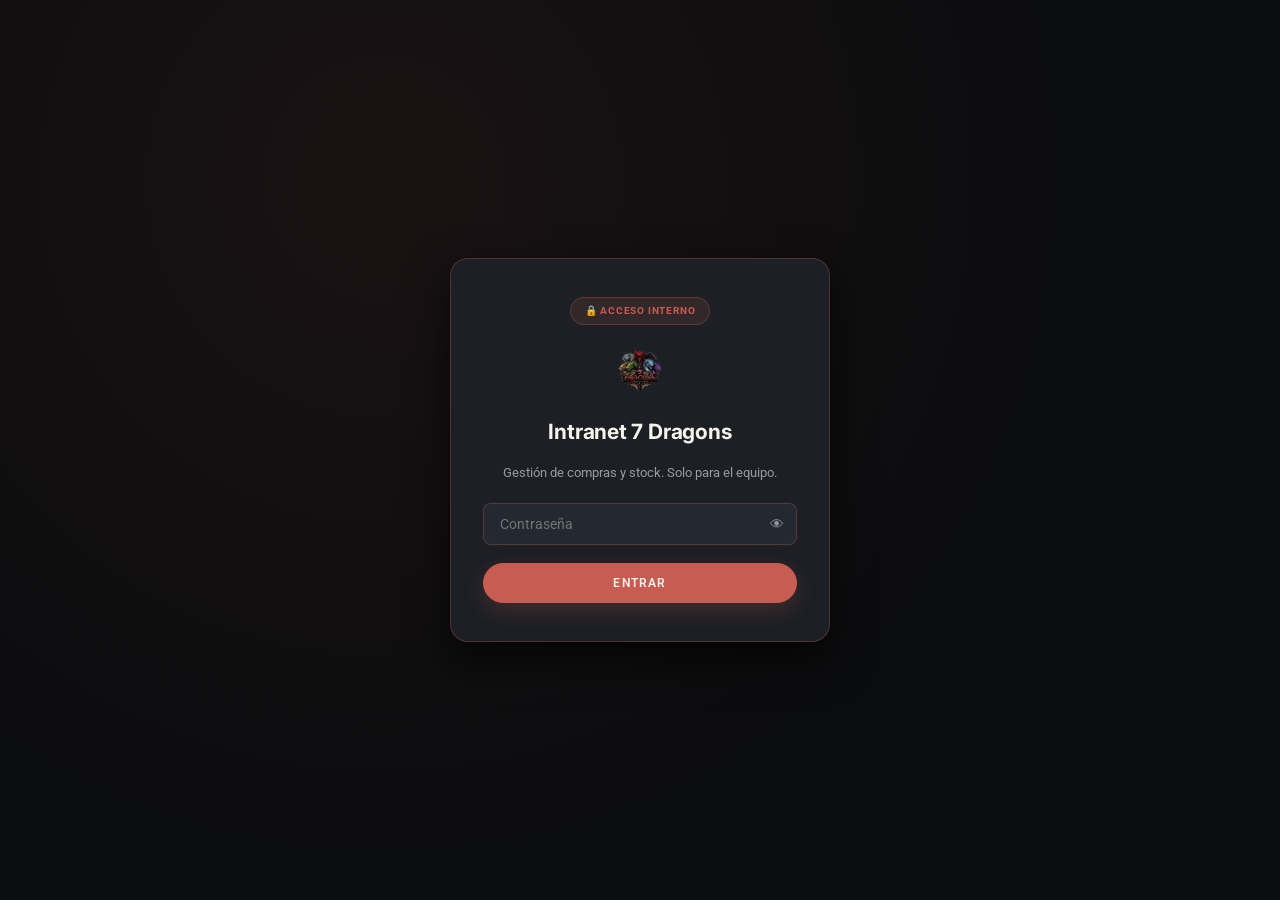
<file: 4. Web - Rafa/admin/admin.html>
<!DOCTYPE html>
<html lang="es" dir="ltr">
<head>
  <meta charset="UTF-8">
  <meta name="viewport" content="width=device-width, initial-scale=1, maximum-scale=5">
  <meta name="robots" content="noindex, nofollow">
  <title>Intranet — 7 Dragons</title>
  <link rel="preconnect" href="https://fonts.googleapis.com">
  <link rel="preconnect" href="https://fonts.gstatic.com" crossorigin>
  <link href="https://fonts.googleapis.com/css2?family=Inter:wght@600;700;800&family=Roboto:wght@400;500;600;700&display=swap" rel="stylesheet">
  <link rel="icon" type="image/x-icon" href="../favicon.ico">
  <link rel="stylesheet" href="../CSS/style.css">
  <link rel="stylesheet" href="../CSS/admin.css">
</head>
<body class="admin-body">

  <!-- LOGIN GATE -->
  <div class="admin-login-screen" id="admin-login-screen">
    <form class="admin-login-card" id="admin-login-form">
      <span class="admin-login-badge">🔒 Acceso interno</span>
      <img src="../logo.png" alt="7 Dragons" class="admin-login-logo">
      <h1>Intranet 7 Dragons</h1>
      <p class="admin-login-sub">Gestión de compras y stock. Solo para el equipo.</p>
      <div class="admin-pw-field">
        <input type="password" id="admin-password" class="admin-login-input" placeholder="Contraseña" autocomplete="current-password" required>
        <button type="button" class="admin-pw-toggle" id="admin-pw-toggle" aria-label="Mostrar contraseña">👁</button>
      </div>
      <button type="submit" class="button accent button-full">Entrar</button>
      <p class="admin-login-error" id="admin-login-error" hidden>Contraseña incorrecta</p>
    </form>
  </div>

  <!-- DASHBOARD -->
  <div class="admin-app" id="admin-app" hidden>

    <header class="admin-topbar">
      <a href="../index.html" class="admin-brand">
        <img src="../logo.png" alt="7 Dragons" class="admin-brand-logo">
        <span>Intranet</span>
      </a>
      <div class="admin-topbar-actions">
        <a href="../index.html" class="admin-link-btn">Ver tienda</a>
        <button class="admin-link-btn" id="admin-logout">Cerrar sesión</button>
      </div>
    </header>

    <main class="admin-main">
      <div class="admin-container">

        <div class="admin-page-head">
          <div>
            <h1 class="admin-page-title">Compras a proveedores</h1>
            <p class="admin-page-sub">Registra y consulta todos los productos comprados para reponer stock.</p>
          </div>
          <button class="button accent" id="admin-new-btn">+ Nueva compra</button>
        </div>

        <!-- STATS -->
        <section class="admin-stats" id="admin-stats">
          <div class="admin-stat-card">
            <span class="admin-stat-icon">💶</span>
            <span class="admin-stat-label">Gasto total</span>
            <strong class="admin-stat-value" id="stat-total">€0,00</strong>
          </div>
          <div class="admin-stat-card">
            <span class="admin-stat-icon">🧾</span>
            <span class="admin-stat-label">Compras registradas</span>
            <strong class="admin-stat-value" id="stat-count">0</strong>
          </div>
          <div class="admin-stat-card">
            <span class="admin-stat-icon">📦</span>
            <span class="admin-stat-label">Unidades compradas</span>
            <strong class="admin-stat-value" id="stat-units">0</strong>
          </div>
          <div class="admin-stat-card">
            <span class="admin-stat-icon">🏆</span>
            <span class="admin-stat-label">Categoría con más gasto</span>
            <strong class="admin-stat-value" id="stat-top-cat">—</strong>
          </div>
        </section>

        <!-- FORM (hidden until "Nueva compra" / editar) -->
        <section class="admin-card admin-form-card" id="admin-form-card" hidden>
          <h2 class="admin-card-title" id="admin-form-title">Nueva compra</h2>
          <form id="admin-purchase-form" class="admin-form">
            <input type="hidden" id="purchase-id">
            <div class="admin-form-grid">
              <label class="admin-field">
                <span>Fecha</span>
                <input type="date" id="f-date" required>
              </label>
              <label class="admin-field">
                <span>Producto</span>
                <input type="text" id="f-product" placeholder="Ej. Pokémon Chaos Rising Booster Box" required>
              </label>
              <label class="admin-field">
                <span>Categoría</span>
                <select id="f-category" required>
                  <option value="Pokémon">Pokémon</option>
                  <option value="Dragon Ball">Dragon Ball</option>
                  <option value="Magic">Magic</option>
                  <option value="Figuras">Figuras</option>
                  <option value="Manga & Merch">Manga &amp; Merch</option>
                  <option value="Videojuegos">Videojuegos</option>
                  <option value="Coleccionismo">Coleccionismo</option>
                  <option value="Otros">Otros</option>
                </select>
              </label>
              <label class="admin-field">
                <span>Proveedor</span>
                <input type="text" id="f-supplier" placeholder="Ej. Distrigame, Asmodee...">
              </label>
              <label class="admin-field">
                <span>Cantidad</span>
                <input type="number" id="f-qty" min="1" step="1" value="1" required>
              </label>
              <label class="admin-field">
                <span>Coste unitario (€)</span>
                <input type="number" id="f-cost" min="0" step="0.01" value="0" required>
              </label>
              <label class="admin-field admin-field-wide">
                <span>Notas</span>
                <input type="text" id="f-notes" placeholder="Opcional">
              </label>
            </div>
            <div class="admin-form-actions">
              <button type="button" class="admin-link-btn" id="admin-cancel-btn">Cancelar</button>
              <button type="submit" class="button accent">Guardar compra</button>
            </div>
          </form>
        </section>

        <!-- FILTERS -->
        <section class="admin-card admin-filters-card">
          <div class="admin-filters">
            <input type="search" id="filter-search" class="admin-input" placeholder="Buscar producto o proveedor...">
            <select id="filter-category" class="admin-input">
              <option value="">Todas las categorías</option>
              <option value="Pokémon">Pokémon</option>
              <option value="Dragon Ball">Dragon Ball</option>
              <option value="Magic">Magic</option>
              <option value="Figuras">Figuras</option>
              <option value="Manga & Merch">Manga &amp; Merch</option>
              <option value="Videojuegos">Videojuegos</option>
              <option value="Coleccionismo">Coleccionismo</option>
              <option value="Otros">Otros</option>
            </select>
            <button class="admin-link-btn" id="admin-export-btn">⬇ Exportar CSV</button>
          </div>
        </section>

        <!-- TABLE -->
        <section class="admin-card admin-table-card">
          <div class="admin-table-wrap">
            <table class="admin-table">
              <thead>
                <tr>
                  <th>Fecha</th>
                  <th>Producto</th>
                  <th>Categoría</th>
                  <th>Proveedor</th>
                  <th>Cant.</th>
                  <th>Coste/u.</th>
                  <th>Total</th>
                  <th></th>
                </tr>
              </thead>
              <tbody id="admin-table-body">
                <!-- rows injected by admin.js -->
              </tbody>
            </table>
            <div class="admin-empty-msg" id="admin-empty-msg" hidden>
              <span class="admin-empty-icon">🐉</span>
              <p>Todavía no hay compras registradas.</p>
              <p class="admin-empty-hint">Pulsa «+ Nueva compra» para añadir la primera.</p>
            </div>
          </div>
        </section>

      </div>
    </main>
  </div>

  <script src="../JS/admin.js"></script>
</body>
</html>
</file>
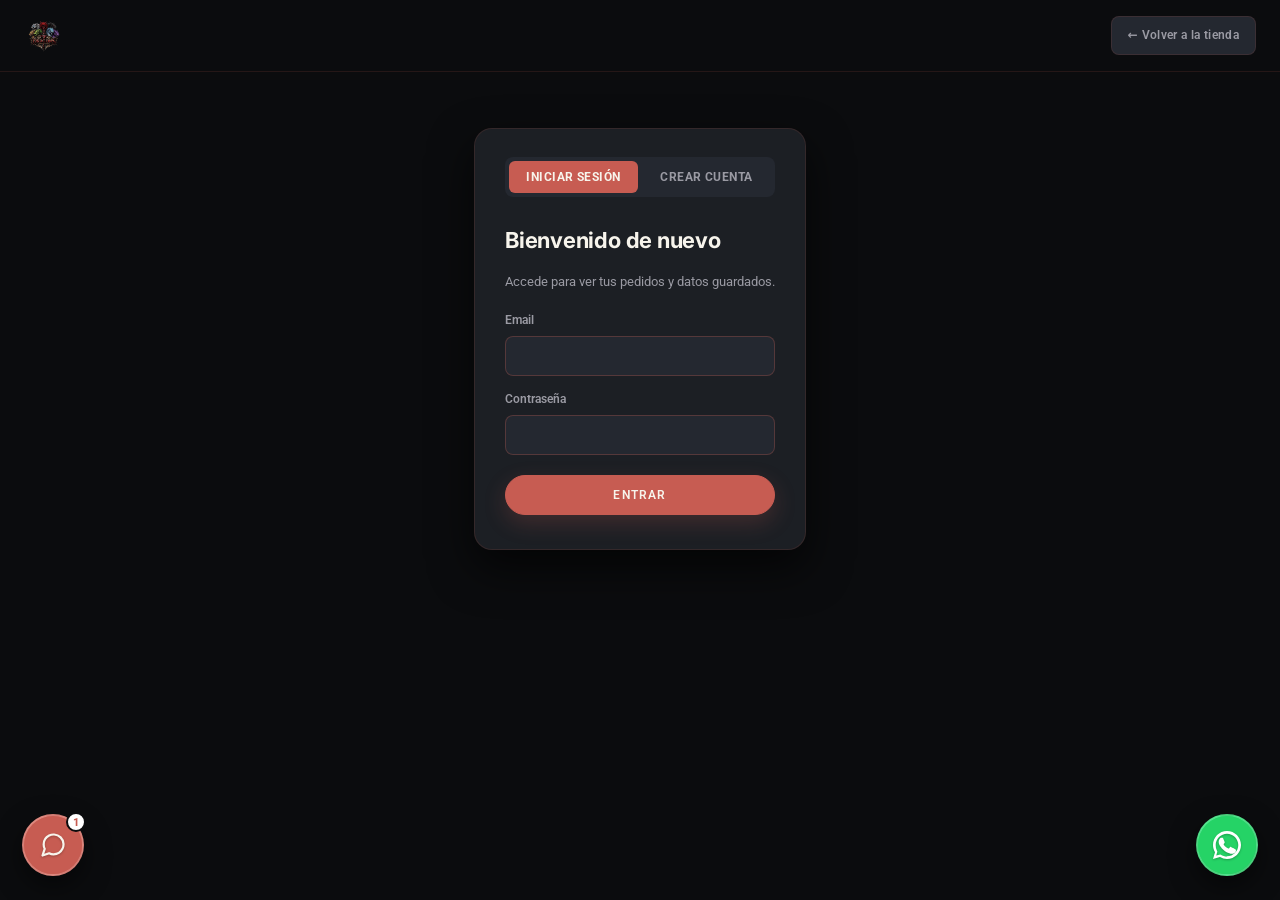
<file: 4. Web - Rafa/pages/account.html>
<!DOCTYPE html>
<html lang="es" dir="ltr">
<head>
  <meta charset="UTF-8">
  <meta name="viewport" content="width=device-width, initial-scale=1, maximum-scale=5">
  <meta name="description" content="Inicia sesión o crea tu cuenta en 7 Dragons.">
  <title>Mi cuenta — 7 Dragons</title>
  <link rel="preconnect" href="https://fonts.googleapis.com">
  <link rel="preconnect" href="https://fonts.gstatic.com" crossorigin>
  <link href="https://fonts.googleapis.com/css2?family=Inter:wght@600;700;800&family=Roboto:wght@400;500;600;700&display=swap" rel="stylesheet">
  <link rel="icon" type="image/x-icon" href="../favicon.ico">
  <link rel="apple-touch-icon" href="../apple-touch-icon.png">
  <link rel="stylesheet" href="../CSS/style.css">
  <link rel="stylesheet" href="../CSS/admin.css">
  <link rel="stylesheet" href="../CSS/account.css">
</head>
<body class="account-body">

  <header class="account-topbar">
    <a href="../index.html" class="account-brand">
      <img src="../logo.png" alt="7 Dragons" class="account-brand-logo">
    </a>
    <a href="../index.html" class="admin-link-btn">← Volver a la tienda</a>
  </header>

  <main class="account-main">

    <!-- AUTH (login / register) -->
    <section class="account-auth" id="account-auth">
      <div class="account-card">
        <div class="account-tabs">
          <button class="account-tab active" data-tab="login" id="tab-login">Iniciar sesión</button>
          <button class="account-tab" data-tab="register" id="tab-register">Crear cuenta</button>
        </div>

        <!-- LOGIN FORM -->
        <form class="account-form" id="login-form">
          <h1 class="account-title">Bienvenido de nuevo</h1>
          <p class="account-sub">Accede para ver tus pedidos y datos guardados.</p>
          <label class="account-field">
            <span>Email</span>
            <input type="email" id="login-email" required autocomplete="email">
          </label>
          <label class="account-field">
            <span>Contraseña</span>
            <input type="password" id="login-password" required autocomplete="current-password">
          </label>
          <p class="account-error" id="login-error" hidden></p>
          <button type="submit" class="button accent button-full">Entrar</button>
        </form>

        <!-- REGISTER FORM -->
        <form class="account-form" id="register-form" hidden>
          <h1 class="account-title">Únete a los dragones</h1>
          <p class="account-sub">Crea tu cuenta para comprar más rápido y seguir tus pedidos.</p>
          <label class="account-field">
            <span>Nombre</span>
            <input type="text" id="register-name" required autocomplete="name">
          </label>
          <label class="account-field">
            <span>Email</span>
            <input type="email" id="register-email" required autocomplete="email">
          </label>
          <label class="account-field">
            <span>Contraseña</span>
            <input type="password" id="register-password" required autocomplete="new-password" minlength="4">
          </label>
          <label class="account-field">
            <span>Repite la contraseña</span>
            <input type="password" id="register-password2" required autocomplete="new-password" minlength="4">
          </label>
          <p class="account-error" id="register-error" hidden></p>
          <button type="submit" class="button accent button-full">Crear mi cuenta</button>
        </form>
      </div>
    </section>

    <!-- LOGGED IN VIEW -->
    <section class="account-dashboard" id="account-dashboard" hidden>
      <div class="account-dashboard-head">
        <div>
          <h1 class="account-title">Hola, <span id="account-name">—</span> 🐉</h1>
          <p class="account-sub" id="account-email-display"></p>
        </div>
        <button class="admin-link-btn" id="account-logout">Cerrar sesión</button>
      </div>

      <div class="admin-card">
        <h2 class="admin-card-title">Mis pedidos</h2>
        <p class="account-empty-msg">Aún no tienes pedidos. ¡Explora la tienda y completa tu colección!</p>
        <a href="../index.html" class="button accent">Ir a la tienda</a>
      </div>
    </section>

  </main>

  <!-- FLOATING CHAT + WHATSAPP -->
  <div class="floating-actions" id="floating-actions">
    <button class="floating-btn floating-btn-chat" id="chat-toggle-btn" aria-label="Abrir chat de ayuda" aria-expanded="false">
      <svg width="28" height="28" viewBox="0 0 24 24" fill="none" aria-hidden="true"><path d="M21 11.5a8.38 8.38 0 0 1-.9 3.8 8.5 8.5 0 0 1-7.6 4.7 8.38 8.38 0 0 1-3.8-.9L3 21l1.9-5.7a8.38 8.38 0 0 1-.9-3.8 8.5 8.5 0 0 1 4.7-7.6 8.38 8.38 0 0 1 3.8-.9h.5a8.48 8.48 0 0 1 8 8v.5Z" stroke="currentColor" stroke-width="1.9" stroke-linecap="round" stroke-linejoin="round"/></svg>
      <span class="floating-badge">1</span>
    </button>
    <a class="floating-btn floating-btn-whatsapp" id="whatsapp-btn" href="https://wa.me/34600000000?text=Hola%2C%20tengo%20una%20consulta%20sobre%207%20Dragons" target="_blank" rel="noreferrer" aria-label="Contactar por WhatsApp (número de ejemplo, pendiente de configurar)">
      <svg width="28" height="28" viewBox="0 0 32 32" fill="currentColor" aria-hidden="true"><path d="M16 0C7.16 0 0 7.16 0 16c0 3.02.84 5.84 2.3 8.26L0 32l7.96-2.26A15.9 15.9 0 0 0 16 32c8.84 0 16-7.16 16-16S24.84 0 16 0Zm0 29.1c-2.6 0-5.04-.74-7.1-2.02l-.5-.31-4.7 1.34 1.36-4.58-.33-.52A12.93 12.93 0 0 1 3.1 16C3.1 8.87 8.87 3.1 16 3.1S28.9 8.87 28.9 16 23.13 28.9 16 28.9Zm7.1-9.66c-.39-.2-2.3-1.13-2.66-1.27-.36-.13-.62-.2-.88.2-.26.39-1 1.27-1.23 1.53-.23.26-.45.29-.84.1-.39-.2-1.63-.6-3.1-1.92-1.15-1.02-1.92-2.29-2.15-2.68-.23-.39-.02-.6.17-.8.2-.2.39-.45.59-.68.2-.23.26-.39.39-.65.13-.26.07-.49-.07-.68-.13-.2-1.18-2.85-1.62-3.9-.42-1.01-.85-.87-1.17-.89-.3-.02-.65-.02-1-.02-.33 0-.87.13-1.32.62-.45.49-1.73 1.69-1.73 4.13 0 2.44 1.78 4.8 2.03 5.13.26.33 3.4 5.2 8.33 7.08 4.93 1.88 4.93 1.25 5.82 1.17.88-.07 2.85-1.17 3.25-2.3.39-1.13.39-2.1.27-2.3-.13-.2-.46-.33-.85-.52Z"/></svg>
    </a>
  </div>

  <div class="chat-panel" id="chat-panel" hidden>
    <div class="chat-panel-header">
      <span class="chat-header-avatar">🐉</span>
      <span class="chat-header-text">
        <strong>Asistente 7 Dragons</strong>
        <span class="chat-header-status">En línea</span>
      </span>
      <button class="chat-close-btn" id="chat-close-btn" aria-label="Cerrar chat">✕</button>
    </div>
    <div class="chat-panel-body" id="chat-panel-body">
      <div class="chat-msg chat-msg-bot">¡Hola! Soy el asistente virtual de 7 Dragons. ¿En qué puedo ayudarte?</div>
      <div class="chat-quick-replies" id="chat-quick-replies">
        <button type="button" data-topic="envios">🚚 Envíos</button>
        <button type="button" data-topic="horario">🕒 Horario</button>
        <button type="button" data-topic="devoluciones">↩️ Devoluciones</button>
        <button type="button" data-topic="contacto">📞 Contacto</button>
      </div>
    </div>
    <form class="chat-panel-input" id="chat-form">
      <input type="text" id="chat-input" placeholder="Escribe tu pregunta..." autocomplete="off">
      <button type="submit" aria-label="Enviar">➤</button>
    </form>
  </div>

  <script src="../JS/account.js"></script>
  <script src="../JS/chat-widget.js"></script>
</body>
</html>
</file>
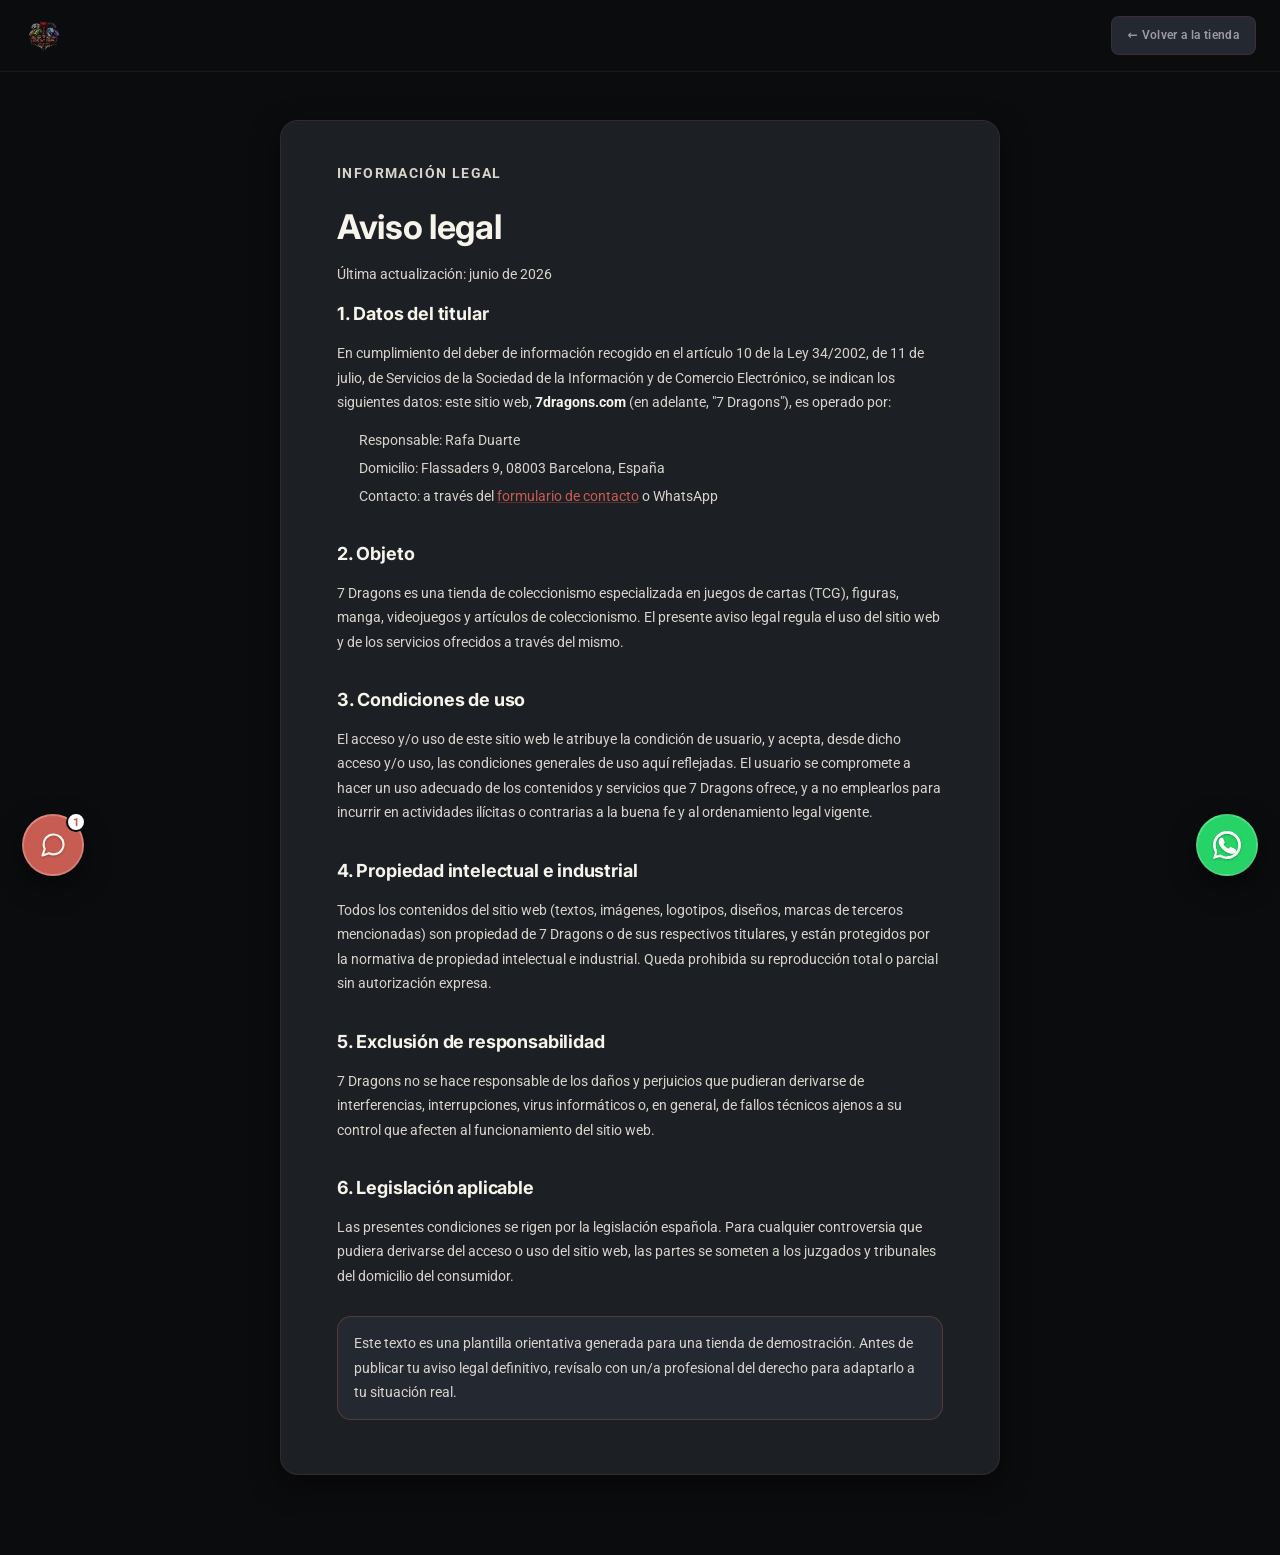
<file: 4. Web - Rafa/pages/aviso-legal.html>
<!DOCTYPE html>
<html lang="es" dir="ltr">
<head>
  <meta charset="UTF-8">
  <meta name="viewport" content="width=device-width, initial-scale=1, maximum-scale=5">
  <meta name="description" content="Aviso legal de 7 Dragons.">
  <title>Aviso legal — 7 Dragons</title>
  <link rel="preconnect" href="https://fonts.googleapis.com">
  <link rel="preconnect" href="https://fonts.gstatic.com" crossorigin>
  <link href="https://fonts.googleapis.com/css2?family=Inter:wght@600;700;800&family=Roboto:wght@400;500;600;700&display=swap" rel="stylesheet">
  <link rel="icon" type="image/x-icon" href="../favicon.ico">
  <link rel="apple-touch-icon" href="../apple-touch-icon.png">
  <link rel="stylesheet" href="../CSS/style.css">
  <link rel="stylesheet" href="../CSS/admin.css">
  <link rel="stylesheet" href="../CSS/pages.css">
</head>
<body class="page-body">

  <header class="page-topbar">
    <a href="../index.html" class="page-brand">
      <img src="../logo.png" alt="7 Dragons" class="page-brand-logo">
    </a>
    <a href="../index.html" class="admin-link-btn">← Volver a la tienda</a>
  </header>

  <main class="page-main">
    <article class="page-article">
      <p class="page-eyebrow">Información legal</p>
      <h1>Aviso legal</h1>
      <p class="page-updated">Última actualización: junio de 2026</p>

      <h2>1. Datos del titular</h2>
      <p>En cumplimiento del deber de información recogido en el artículo 10 de la Ley 34/2002, de 11 de julio, de Servicios de la Sociedad de la Información y de Comercio Electrónico, se indican los siguientes datos: este sitio web, <strong>7dragons.com</strong> (en adelante, "7 Dragons"), es operado por:</p>
      <ul>
        <li>Responsable: Rafa Duarte</li>
        <li>Domicilio: Flassaders 9, 08003 Barcelona, España</li>
        <li>Contacto: a través del <a href="contacto.html">formulario de contacto</a> o WhatsApp</li>
      </ul>

      <h2>2. Objeto</h2>
      <p>7 Dragons es una tienda de coleccionismo especializada en juegos de cartas (TCG), figuras, manga, videojuegos y artículos de coleccionismo. El presente aviso legal regula el uso del sitio web y de los servicios ofrecidos a través del mismo.</p>

      <h2>3. Condiciones de uso</h2>
      <p>El acceso y/o uso de este sitio web le atribuye la condición de usuario, y acepta, desde dicho acceso y/o uso, las condiciones generales de uso aquí reflejadas. El usuario se compromete a hacer un uso adecuado de los contenidos y servicios que 7 Dragons ofrece, y a no emplearlos para incurrir en actividades ilícitas o contrarias a la buena fe y al ordenamiento legal vigente.</p>

      <h2>4. Propiedad intelectual e industrial</h2>
      <p>Todos los contenidos del sitio web (textos, imágenes, logotipos, diseños, marcas de terceros mencionadas) son propiedad de 7 Dragons o de sus respectivos titulares, y están protegidos por la normativa de propiedad intelectual e industrial. Queda prohibida su reproducción total o parcial sin autorización expresa.</p>

      <h2>5. Exclusión de responsabilidad</h2>
      <p>7 Dragons no se hace responsable de los daños y perjuicios que pudieran derivarse de interferencias, interrupciones, virus informáticos o, en general, de fallos técnicos ajenos a su control que afecten al funcionamiento del sitio web.</p>

      <h2>6. Legislación aplicable</h2>
      <p>Las presentes condiciones se rigen por la legislación española. Para cualquier controversia que pudiera derivarse del acceso o uso del sitio web, las partes se someten a los juzgados y tribunales del domicilio del consumidor.</p>

      <p class="page-note">Este texto es una plantilla orientativa generada para una tienda de demostración. Antes de publicar tu aviso legal definitivo, revísalo con un/a profesional del derecho para adaptarlo a tu situación real.</p>
    </article>
  </main>

  <!-- FLOATING CHAT + WHATSAPP -->
  <div class="floating-actions" id="floating-actions">
    <button class="floating-btn floating-btn-chat" id="chat-toggle-btn" aria-label="Abrir chat de ayuda" aria-expanded="false">
      <svg width="28" height="28" viewBox="0 0 24 24" fill="none" aria-hidden="true"><path d="M21 11.5a8.38 8.38 0 0 1-.9 3.8 8.5 8.5 0 0 1-7.6 4.7 8.38 8.38 0 0 1-3.8-.9L3 21l1.9-5.7a8.38 8.38 0 0 1-.9-3.8 8.5 8.5 0 0 1 4.7-7.6 8.38 8.38 0 0 1 3.8-.9h.5a8.48 8.48 0 0 1 8 8v.5Z" stroke="currentColor" stroke-width="1.9" stroke-linecap="round" stroke-linejoin="round"/></svg>
      <span class="floating-badge">1</span>
    </button>
    <a class="floating-btn floating-btn-whatsapp" id="whatsapp-btn" href="https://wa.me/34600000000?text=Hola%2C%20tengo%20una%20consulta%20sobre%207%20Dragons" target="_blank" rel="noreferrer" aria-label="Contactar por WhatsApp (número de ejemplo, pendiente de configurar)">
      <svg width="28" height="28" viewBox="0 0 32 32" fill="currentColor" aria-hidden="true"><path d="M16 0C7.16 0 0 7.16 0 16c0 3.02.84 5.84 2.3 8.26L0 32l7.96-2.26A15.9 15.9 0 0 0 16 32c8.84 0 16-7.16 16-16S24.84 0 16 0Zm0 29.1c-2.6 0-5.04-.74-7.1-2.02l-.5-.31-4.7 1.34 1.36-4.58-.33-.52A12.93 12.93 0 0 1 3.1 16C3.1 8.87 8.87 3.1 16 3.1S28.9 8.87 28.9 16 23.13 28.9 16 28.9Zm7.1-9.66c-.39-.2-2.3-1.13-2.66-1.27-.36-.13-.62-.2-.88.2-.26.39-1 1.27-1.23 1.53-.23.26-.45.29-.84.1-.39-.2-1.63-.6-3.1-1.92-1.15-1.02-1.92-2.29-2.15-2.68-.23-.39-.02-.6.17-.8.2-.2.39-.45.59-.68.2-.23.26-.39.39-.65.13-.26.07-.49-.07-.68-.13-.2-1.18-2.85-1.62-3.9-.42-1.01-.85-.87-1.17-.89-.3-.02-.65-.02-1-.02-.33 0-.87.13-1.32.62-.45.49-1.73 1.69-1.73 4.13 0 2.44 1.78 4.8 2.03 5.13.26.33 3.4 5.2 8.33 7.08 4.93 1.88 4.93 1.25 5.82 1.17.88-.07 2.85-1.17 3.25-2.3.39-1.13.39-2.1.27-2.3-.13-.2-.46-.33-.85-.52Z"/></svg>
    </a>
  </div>

  <div class="chat-panel" id="chat-panel" hidden>
    <div class="chat-panel-header">
      <span class="chat-header-avatar">🐉</span>
      <span class="chat-header-text">
        <strong>Asistente 7 Dragons</strong>
        <span class="chat-header-status">En línea</span>
      </span>
      <button class="chat-close-btn" id="chat-close-btn" aria-label="Cerrar chat">✕</button>
    </div>
    <div class="chat-panel-body" id="chat-panel-body">
      <div class="chat-msg chat-msg-bot">¡Hola! Soy el asistente virtual de 7 Dragons. ¿En qué puedo ayudarte?</div>
      <div class="chat-quick-replies" id="chat-quick-replies">
        <button type="button" data-topic="envios">🚚 Envíos</button>
        <button type="button" data-topic="horario">🕒 Horario</button>
        <button type="button" data-topic="devoluciones">↩️ Devoluciones</button>
        <button type="button" data-topic="contacto">📞 Contacto</button>
      </div>
    </div>
    <form class="chat-panel-input" id="chat-form">
      <input type="text" id="chat-input" placeholder="Escribe tu pregunta..." autocomplete="off">
      <button type="submit" aria-label="Enviar">➤</button>
    </form>
  </div>

  <script src="../JS/chat-widget.js"></script>
</body>
</html>
</file>
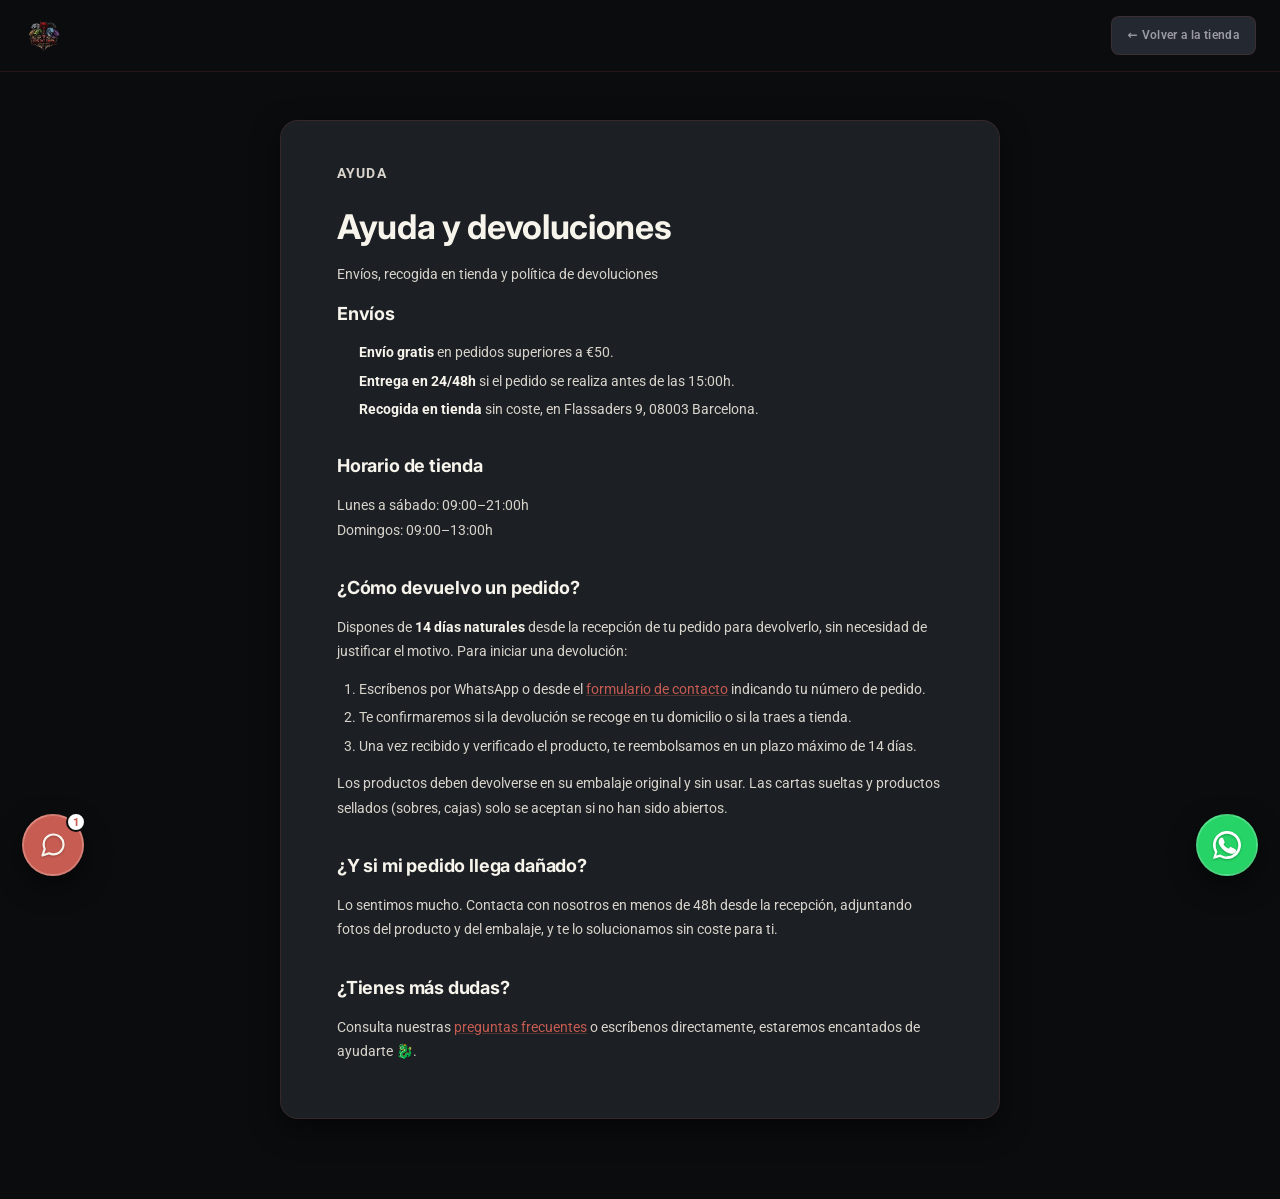
<file: 4. Web - Rafa/pages/ayuda-y-devoluciones.html>
<!DOCTYPE html>
<html lang="es" dir="ltr">
<head>
  <meta charset="UTF-8">
  <meta name="viewport" content="width=device-width, initial-scale=1, maximum-scale=5">
  <meta name="description" content="Información de envíos, ayuda y devoluciones de 7 Dragons.">
  <title>Ayuda y devoluciones — 7 Dragons</title>
  <link rel="preconnect" href="https://fonts.googleapis.com">
  <link rel="preconnect" href="https://fonts.gstatic.com" crossorigin>
  <link href="https://fonts.googleapis.com/css2?family=Inter:wght@600;700;800&family=Roboto:wght@400;500;600;700&display=swap" rel="stylesheet">
  <link rel="icon" type="image/x-icon" href="../favicon.ico">
  <link rel="apple-touch-icon" href="../apple-touch-icon.png">
  <link rel="stylesheet" href="../CSS/style.css">
  <link rel="stylesheet" href="../CSS/admin.css">
  <link rel="stylesheet" href="../CSS/pages.css">
</head>
<body class="page-body">

  <header class="page-topbar">
    <a href="../index.html" class="page-brand">
      <img src="../logo.png" alt="7 Dragons" class="page-brand-logo">
    </a>
    <a href="../index.html" class="admin-link-btn">← Volver a la tienda</a>
  </header>

  <main class="page-main">
    <article class="page-article">
      <p class="page-eyebrow">Ayuda</p>
      <h1>Ayuda y devoluciones</h1>
      <p class="page-updated">Envíos, recogida en tienda y política de devoluciones</p>

      <h2>Envíos</h2>
      <ul>
        <li><strong>Envío gratis</strong> en pedidos superiores a €50.</li>
        <li><strong>Entrega en 24/48h</strong> si el pedido se realiza antes de las 15:00h.</li>
        <li><strong>Recogida en tienda</strong> sin coste, en Flassaders 9, 08003 Barcelona.</li>
      </ul>

      <h2>Horario de tienda</h2>
      <p>Lunes a sábado: 09:00–21:00h<br>Domingos: 09:00–13:00h</p>

      <h2>¿Cómo devuelvo un pedido?</h2>
      <p>Dispones de <strong>14 días naturales</strong> desde la recepción de tu pedido para devolverlo, sin necesidad de justificar el motivo. Para iniciar una devolución:</p>
      <ol>
        <li>Escríbenos por WhatsApp o desde el <a href="contacto.html">formulario de contacto</a> indicando tu número de pedido.</li>
        <li>Te confirmaremos si la devolución se recoge en tu domicilio o si la traes a tienda.</li>
        <li>Una vez recibido y verificado el producto, te reembolsamos en un plazo máximo de 14 días.</li>
      </ol>
      <p>Los productos deben devolverse en su embalaje original y sin usar. Las cartas sueltas y productos sellados (sobres, cajas) solo se aceptan si no han sido abiertos.</p>

      <h2>¿Y si mi pedido llega dañado?</h2>
      <p>Lo sentimos mucho. Contacta con nosotros en menos de 48h desde la recepción, adjuntando fotos del producto y del embalaje, y te lo solucionamos sin coste para ti.</p>

      <h2>¿Tienes más dudas?</h2>
      <p>Consulta nuestras <a href="preguntas-frecuentes.html">preguntas frecuentes</a> o escríbenos directamente, estaremos encantados de ayudarte 🐉.</p>
    </article>
  </main>

  <!-- FLOATING CHAT + WHATSAPP -->
  <div class="floating-actions" id="floating-actions">
    <button class="floating-btn floating-btn-chat" id="chat-toggle-btn" aria-label="Abrir chat de ayuda" aria-expanded="false">
      <svg width="28" height="28" viewBox="0 0 24 24" fill="none" aria-hidden="true"><path d="M21 11.5a8.38 8.38 0 0 1-.9 3.8 8.5 8.5 0 0 1-7.6 4.7 8.38 8.38 0 0 1-3.8-.9L3 21l1.9-5.7a8.38 8.38 0 0 1-.9-3.8 8.5 8.5 0 0 1 4.7-7.6 8.38 8.38 0 0 1 3.8-.9h.5a8.48 8.48 0 0 1 8 8v.5Z" stroke="currentColor" stroke-width="1.9" stroke-linecap="round" stroke-linejoin="round"/></svg>
      <span class="floating-badge">1</span>
    </button>
    <a class="floating-btn floating-btn-whatsapp" id="whatsapp-btn" href="https://wa.me/34600000000?text=Hola%2C%20tengo%20una%20consulta%20sobre%207%20Dragons" target="_blank" rel="noreferrer" aria-label="Contactar por WhatsApp (número de ejemplo, pendiente de configurar)">
      <svg width="28" height="28" viewBox="0 0 32 32" fill="currentColor" aria-hidden="true"><path d="M16 0C7.16 0 0 7.16 0 16c0 3.02.84 5.84 2.3 8.26L0 32l7.96-2.26A15.9 15.9 0 0 0 16 32c8.84 0 16-7.16 16-16S24.84 0 16 0Zm0 29.1c-2.6 0-5.04-.74-7.1-2.02l-.5-.31-4.7 1.34 1.36-4.58-.33-.52A12.93 12.93 0 0 1 3.1 16C3.1 8.87 8.87 3.1 16 3.1S28.9 8.87 28.9 16 23.13 28.9 16 28.9Zm7.1-9.66c-.39-.2-2.3-1.13-2.66-1.27-.36-.13-.62-.2-.88.2-.26.39-1 1.27-1.23 1.53-.23.26-.45.29-.84.1-.39-.2-1.63-.6-3.1-1.92-1.15-1.02-1.92-2.29-2.15-2.68-.23-.39-.02-.6.17-.8.2-.2.39-.45.59-.68.2-.23.26-.39.39-.65.13-.26.07-.49-.07-.68-.13-.2-1.18-2.85-1.62-3.9-.42-1.01-.85-.87-1.17-.89-.3-.02-.65-.02-1-.02-.33 0-.87.13-1.32.62-.45.49-1.73 1.69-1.73 4.13 0 2.44 1.78 4.8 2.03 5.13.26.33 3.4 5.2 8.33 7.08 4.93 1.88 4.93 1.25 5.82 1.17.88-.07 2.85-1.17 3.25-2.3.39-1.13.39-2.1.27-2.3-.13-.2-.46-.33-.85-.52Z"/></svg>
    </a>
  </div>

  <div class="chat-panel" id="chat-panel" hidden>
    <div class="chat-panel-header">
      <span class="chat-header-avatar">🐉</span>
      <span class="chat-header-text">
        <strong>Asistente 7 Dragons</strong>
        <span class="chat-header-status">En línea</span>
      </span>
      <button class="chat-close-btn" id="chat-close-btn" aria-label="Cerrar chat">✕</button>
    </div>
    <div class="chat-panel-body" id="chat-panel-body">
      <div class="chat-msg chat-msg-bot">¡Hola! Soy el asistente virtual de 7 Dragons. ¿En qué puedo ayudarte?</div>
      <div class="chat-quick-replies" id="chat-quick-replies">
        <button type="button" data-topic="envios">🚚 Envíos</button>
        <button type="button" data-topic="horario">🕒 Horario</button>
        <button type="button" data-topic="devoluciones">↩️ Devoluciones</button>
        <button type="button" data-topic="contacto">📞 Contacto</button>
      </div>
    </div>
    <form class="chat-panel-input" id="chat-form">
      <input type="text" id="chat-input" placeholder="Escribe tu pregunta..." autocomplete="off">
      <button type="submit" aria-label="Enviar">➤</button>
    </form>
  </div>

  <script src="../JS/chat-widget.js"></script>
</body>
</html>
</file>
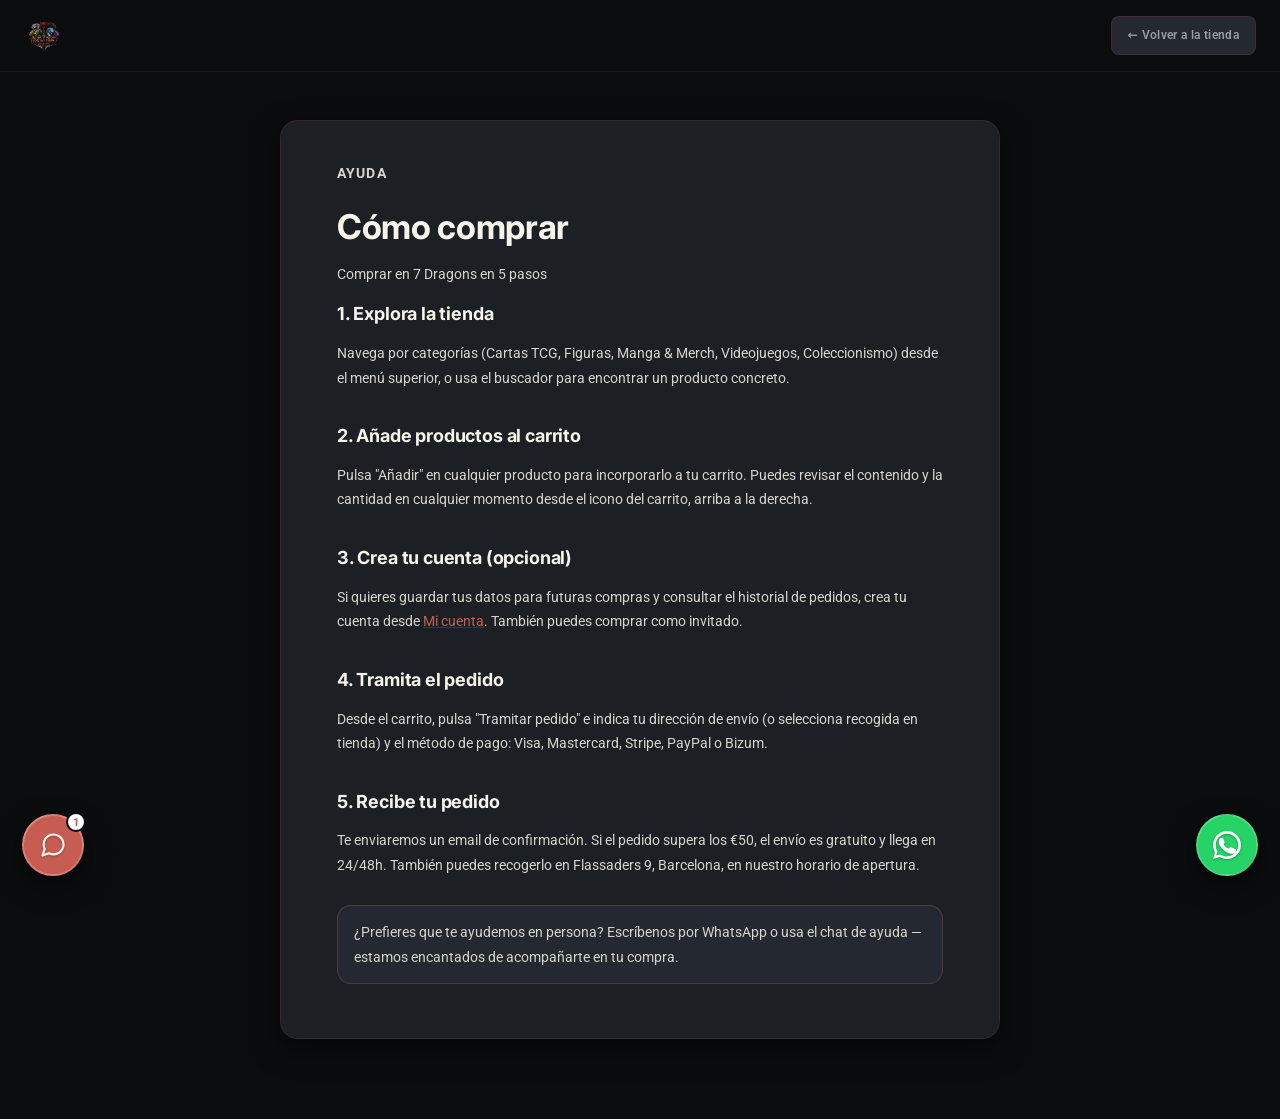
<file: 4. Web - Rafa/pages/como-comprar.html>
<!DOCTYPE html>
<html lang="es" dir="ltr">
<head>
  <meta charset="UTF-8">
  <meta name="viewport" content="width=device-width, initial-scale=1, maximum-scale=5">
  <meta name="description" content="Cómo comprar en 7 Dragons, paso a paso.">
  <title>Cómo comprar — 7 Dragons</title>
  <link rel="preconnect" href="https://fonts.googleapis.com">
  <link rel="preconnect" href="https://fonts.gstatic.com" crossorigin>
  <link href="https://fonts.googleapis.com/css2?family=Inter:wght@600;700;800&family=Roboto:wght@400;500;600;700&display=swap" rel="stylesheet">
  <link rel="icon" type="image/x-icon" href="../favicon.ico">
  <link rel="apple-touch-icon" href="../apple-touch-icon.png">
  <link rel="stylesheet" href="../CSS/style.css">
  <link rel="stylesheet" href="../CSS/admin.css">
  <link rel="stylesheet" href="../CSS/pages.css">
</head>
<body class="page-body">

  <header class="page-topbar">
    <a href="../index.html" class="page-brand">
      <img src="../logo.png" alt="7 Dragons" class="page-brand-logo">
    </a>
    <a href="../index.html" class="admin-link-btn">← Volver a la tienda</a>
  </header>

  <main class="page-main">
    <article class="page-article">
      <p class="page-eyebrow">Ayuda</p>
      <h1>Cómo comprar</h1>
      <p class="page-updated">Comprar en 7 Dragons en 5 pasos</p>

      <h2>1. Explora la tienda</h2>
      <p>Navega por categorías (Cartas TCG, Figuras, Manga &amp; Merch, Videojuegos, Coleccionismo) desde el menú superior, o usa el buscador para encontrar un producto concreto.</p>

      <h2>2. Añade productos al carrito</h2>
      <p>Pulsa "Añadir" en cualquier producto para incorporarlo a tu carrito. Puedes revisar el contenido y la cantidad en cualquier momento desde el icono del carrito, arriba a la derecha.</p>

      <h2>3. Crea tu cuenta (opcional)</h2>
      <p>Si quieres guardar tus datos para futuras compras y consultar el historial de pedidos, crea tu cuenta desde <a href="account.html">Mi cuenta</a>. También puedes comprar como invitado.</p>

      <h2>4. Tramita el pedido</h2>
      <p>Desde el carrito, pulsa "Tramitar pedido" e indica tu dirección de envío (o selecciona recogida en tienda) y el método de pago: Visa, Mastercard, Stripe, PayPal o Bizum.</p>

      <h2>5. Recibe tu pedido</h2>
      <p>Te enviaremos un email de confirmación. Si el pedido supera los €50, el envío es gratuito y llega en 24/48h. También puedes recogerlo en Flassaders 9, Barcelona, en nuestro horario de apertura.</p>

      <p class="page-note">¿Prefieres que te ayudemos en persona? Escríbenos por WhatsApp o usa el chat de ayuda — estamos encantados de acompañarte en tu compra.</p>
    </article>
  </main>

  <!-- FLOATING CHAT + WHATSAPP -->
  <div class="floating-actions" id="floating-actions">
    <button class="floating-btn floating-btn-chat" id="chat-toggle-btn" aria-label="Abrir chat de ayuda" aria-expanded="false">
      <svg width="28" height="28" viewBox="0 0 24 24" fill="none" aria-hidden="true"><path d="M21 11.5a8.38 8.38 0 0 1-.9 3.8 8.5 8.5 0 0 1-7.6 4.7 8.38 8.38 0 0 1-3.8-.9L3 21l1.9-5.7a8.38 8.38 0 0 1-.9-3.8 8.5 8.5 0 0 1 4.7-7.6 8.38 8.38 0 0 1 3.8-.9h.5a8.48 8.48 0 0 1 8 8v.5Z" stroke="currentColor" stroke-width="1.9" stroke-linecap="round" stroke-linejoin="round"/></svg>
      <span class="floating-badge">1</span>
    </button>
    <a class="floating-btn floating-btn-whatsapp" id="whatsapp-btn" href="https://wa.me/34600000000?text=Hola%2C%20tengo%20una%20consulta%20sobre%207%20Dragons" target="_blank" rel="noreferrer" aria-label="Contactar por WhatsApp (número de ejemplo, pendiente de configurar)">
      <svg width="28" height="28" viewBox="0 0 32 32" fill="currentColor" aria-hidden="true"><path d="M16 0C7.16 0 0 7.16 0 16c0 3.02.84 5.84 2.3 8.26L0 32l7.96-2.26A15.9 15.9 0 0 0 16 32c8.84 0 16-7.16 16-16S24.84 0 16 0Zm0 29.1c-2.6 0-5.04-.74-7.1-2.02l-.5-.31-4.7 1.34 1.36-4.58-.33-.52A12.93 12.93 0 0 1 3.1 16C3.1 8.87 8.87 3.1 16 3.1S28.9 8.87 28.9 16 23.13 28.9 16 28.9Zm7.1-9.66c-.39-.2-2.3-1.13-2.66-1.27-.36-.13-.62-.2-.88.2-.26.39-1 1.27-1.23 1.53-.23.26-.45.29-.84.1-.39-.2-1.63-.6-3.1-1.92-1.15-1.02-1.92-2.29-2.15-2.68-.23-.39-.02-.6.17-.8.2-.2.39-.45.59-.68.2-.23.26-.39.39-.65.13-.26.07-.49-.07-.68-.13-.2-1.18-2.85-1.62-3.9-.42-1.01-.85-.87-1.17-.89-.3-.02-.65-.02-1-.02-.33 0-.87.13-1.32.62-.45.49-1.73 1.69-1.73 4.13 0 2.44 1.78 4.8 2.03 5.13.26.33 3.4 5.2 8.33 7.08 4.93 1.88 4.93 1.25 5.82 1.17.88-.07 2.85-1.17 3.25-2.3.39-1.13.39-2.1.27-2.3-.13-.2-.46-.33-.85-.52Z"/></svg>
    </a>
  </div>

  <div class="chat-panel" id="chat-panel" hidden>
    <div class="chat-panel-header">
      <span class="chat-header-avatar">🐉</span>
      <span class="chat-header-text">
        <strong>Asistente 7 Dragons</strong>
        <span class="chat-header-status">En línea</span>
      </span>
      <button class="chat-close-btn" id="chat-close-btn" aria-label="Cerrar chat">✕</button>
    </div>
    <div class="chat-panel-body" id="chat-panel-body">
      <div class="chat-msg chat-msg-bot">¡Hola! Soy el asistente virtual de 7 Dragons. ¿En qué puedo ayudarte?</div>
      <div class="chat-quick-replies" id="chat-quick-replies">
        <button type="button" data-topic="envios">🚚 Envíos</button>
        <button type="button" data-topic="horario">🕒 Horario</button>
        <button type="button" data-topic="devoluciones">↩️ Devoluciones</button>
        <button type="button" data-topic="contacto">📞 Contacto</button>
      </div>
    </div>
    <form class="chat-panel-input" id="chat-form">
      <input type="text" id="chat-input" placeholder="Escribe tu pregunta..." autocomplete="off">
      <button type="submit" aria-label="Enviar">➤</button>
    </form>
  </div>

  <script src="../JS/chat-widget.js"></script>
</body>
</html>
</file>
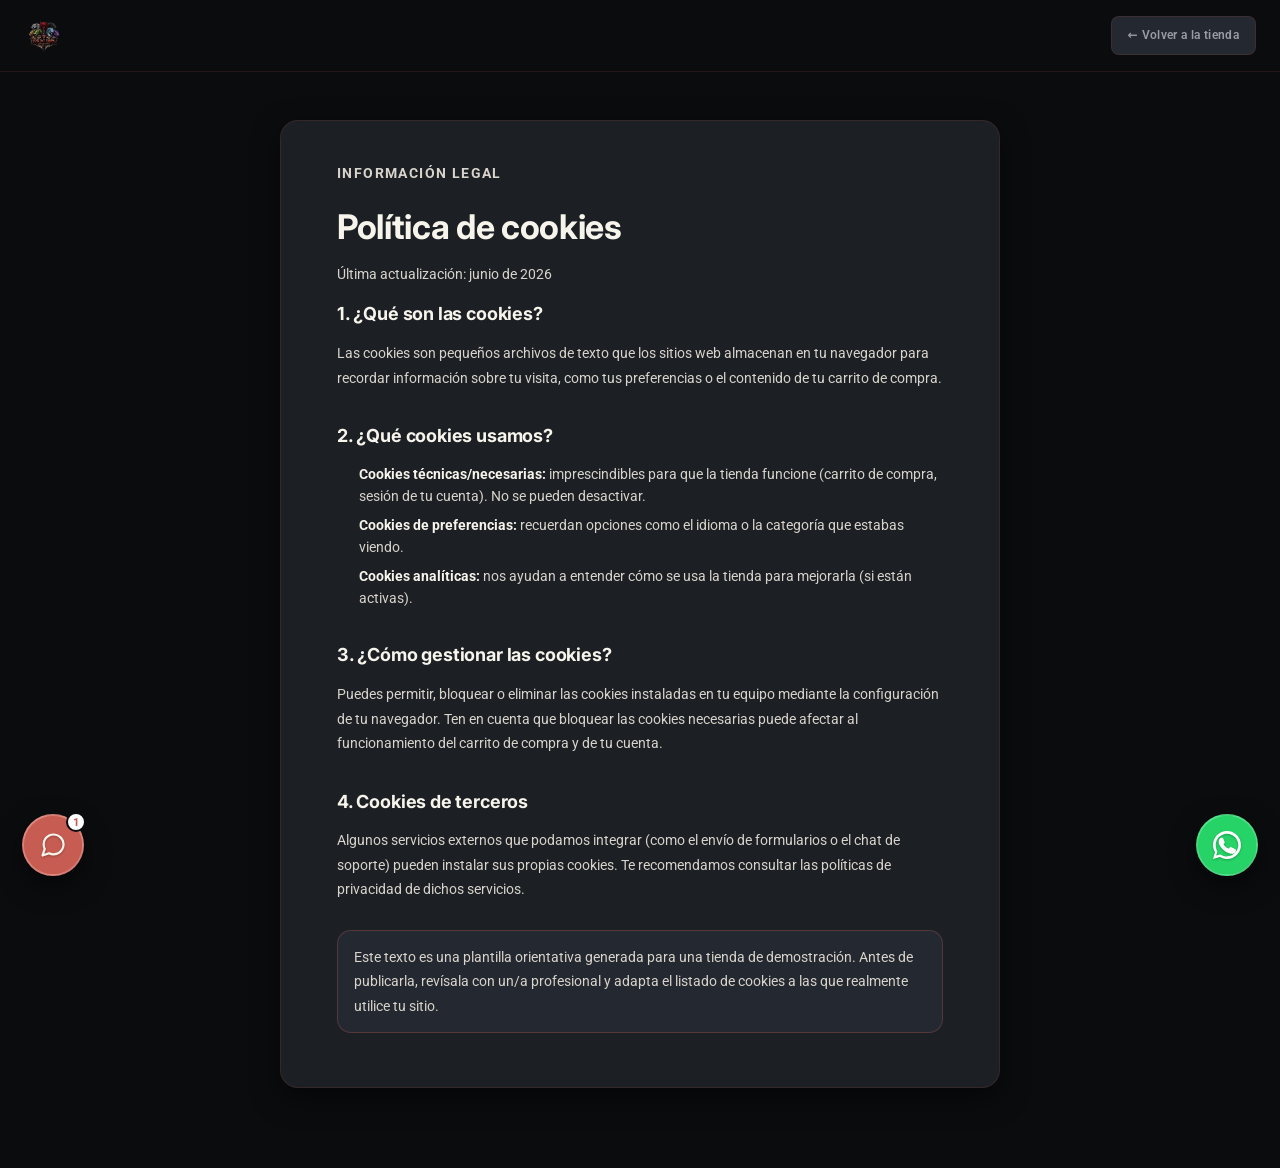
<file: 4. Web - Rafa/pages/cookies.html>
<!DOCTYPE html>
<html lang="es" dir="ltr">
<head>
  <meta charset="UTF-8">
  <meta name="viewport" content="width=device-width, initial-scale=1, maximum-scale=5">
  <meta name="description" content="Política de cookies de 7 Dragons.">
  <title>Política de cookies — 7 Dragons</title>
  <link rel="preconnect" href="https://fonts.googleapis.com">
  <link rel="preconnect" href="https://fonts.gstatic.com" crossorigin>
  <link href="https://fonts.googleapis.com/css2?family=Inter:wght@600;700;800&family=Roboto:wght@400;500;600;700&display=swap" rel="stylesheet">
  <link rel="icon" type="image/x-icon" href="../favicon.ico">
  <link rel="apple-touch-icon" href="../apple-touch-icon.png">
  <link rel="stylesheet" href="../CSS/style.css">
  <link rel="stylesheet" href="../CSS/admin.css">
  <link rel="stylesheet" href="../CSS/pages.css">
</head>
<body class="page-body">

  <header class="page-topbar">
    <a href="../index.html" class="page-brand">
      <img src="../logo.png" alt="7 Dragons" class="page-brand-logo">
    </a>
    <a href="../index.html" class="admin-link-btn">← Volver a la tienda</a>
  </header>

  <main class="page-main">
    <article class="page-article">
      <p class="page-eyebrow">Información legal</p>
      <h1>Política de cookies</h1>
      <p class="page-updated">Última actualización: junio de 2026</p>

      <h2>1. ¿Qué son las cookies?</h2>
      <p>Las cookies son pequeños archivos de texto que los sitios web almacenan en tu navegador para recordar información sobre tu visita, como tus preferencias o el contenido de tu carrito de compra.</p>

      <h2>2. ¿Qué cookies usamos?</h2>
      <ul>
        <li><strong>Cookies técnicas/necesarias:</strong> imprescindibles para que la tienda funcione (carrito de compra, sesión de tu cuenta). No se pueden desactivar.</li>
        <li><strong>Cookies de preferencias:</strong> recuerdan opciones como el idioma o la categoría que estabas viendo.</li>
        <li><strong>Cookies analíticas:</strong> nos ayudan a entender cómo se usa la tienda para mejorarla (si están activas).</li>
      </ul>

      <h2>3. ¿Cómo gestionar las cookies?</h2>
      <p>Puedes permitir, bloquear o eliminar las cookies instaladas en tu equipo mediante la configuración de tu navegador. Ten en cuenta que bloquear las cookies necesarias puede afectar al funcionamiento del carrito de compra y de tu cuenta.</p>

      <h2>4. Cookies de terceros</h2>
      <p>Algunos servicios externos que podamos integrar (como el envío de formularios o el chat de soporte) pueden instalar sus propias cookies. Te recomendamos consultar las políticas de privacidad de dichos servicios.</p>

      <p class="page-note">Este texto es una plantilla orientativa generada para una tienda de demostración. Antes de publicarla, revísala con un/a profesional y adapta el listado de cookies a las que realmente utilice tu sitio.</p>
    </article>
  </main>

  <!-- FLOATING CHAT + WHATSAPP -->
  <div class="floating-actions" id="floating-actions">
    <button class="floating-btn floating-btn-chat" id="chat-toggle-btn" aria-label="Abrir chat de ayuda" aria-expanded="false">
      <svg width="28" height="28" viewBox="0 0 24 24" fill="none" aria-hidden="true"><path d="M21 11.5a8.38 8.38 0 0 1-.9 3.8 8.5 8.5 0 0 1-7.6 4.7 8.38 8.38 0 0 1-3.8-.9L3 21l1.9-5.7a8.38 8.38 0 0 1-.9-3.8 8.5 8.5 0 0 1 4.7-7.6 8.38 8.38 0 0 1 3.8-.9h.5a8.48 8.48 0 0 1 8 8v.5Z" stroke="currentColor" stroke-width="1.9" stroke-linecap="round" stroke-linejoin="round"/></svg>
      <span class="floating-badge">1</span>
    </button>
    <a class="floating-btn floating-btn-whatsapp" id="whatsapp-btn" href="https://wa.me/34600000000?text=Hola%2C%20tengo%20una%20consulta%20sobre%207%20Dragons" target="_blank" rel="noreferrer" aria-label="Contactar por WhatsApp (número de ejemplo, pendiente de configurar)">
      <svg width="28" height="28" viewBox="0 0 32 32" fill="currentColor" aria-hidden="true"><path d="M16 0C7.16 0 0 7.16 0 16c0 3.02.84 5.84 2.3 8.26L0 32l7.96-2.26A15.9 15.9 0 0 0 16 32c8.84 0 16-7.16 16-16S24.84 0 16 0Zm0 29.1c-2.6 0-5.04-.74-7.1-2.02l-.5-.31-4.7 1.34 1.36-4.58-.33-.52A12.93 12.93 0 0 1 3.1 16C3.1 8.87 8.87 3.1 16 3.1S28.9 8.87 28.9 16 23.13 28.9 16 28.9Zm7.1-9.66c-.39-.2-2.3-1.13-2.66-1.27-.36-.13-.62-.2-.88.2-.26.39-1 1.27-1.23 1.53-.23.26-.45.29-.84.1-.39-.2-1.63-.6-3.1-1.92-1.15-1.02-1.92-2.29-2.15-2.68-.23-.39-.02-.6.17-.8.2-.2.39-.45.59-.68.2-.23.26-.39.39-.65.13-.26.07-.49-.07-.68-.13-.2-1.18-2.85-1.62-3.9-.42-1.01-.85-.87-1.17-.89-.3-.02-.65-.02-1-.02-.33 0-.87.13-1.32.62-.45.49-1.73 1.69-1.73 4.13 0 2.44 1.78 4.8 2.03 5.13.26.33 3.4 5.2 8.33 7.08 4.93 1.88 4.93 1.25 5.82 1.17.88-.07 2.85-1.17 3.25-2.3.39-1.13.39-2.1.27-2.3-.13-.2-.46-.33-.85-.52Z"/></svg>
    </a>
  </div>

  <div class="chat-panel" id="chat-panel" hidden>
    <div class="chat-panel-header">
      <span class="chat-header-avatar">🐉</span>
      <span class="chat-header-text">
        <strong>Asistente 7 Dragons</strong>
        <span class="chat-header-status">En línea</span>
      </span>
      <button class="chat-close-btn" id="chat-close-btn" aria-label="Cerrar chat">✕</button>
    </div>
    <div class="chat-panel-body" id="chat-panel-body">
      <div class="chat-msg chat-msg-bot">¡Hola! Soy el asistente virtual de 7 Dragons. ¿En qué puedo ayudarte?</div>
      <div class="chat-quick-replies" id="chat-quick-replies">
        <button type="button" data-topic="envios">🚚 Envíos</button>
        <button type="button" data-topic="horario">🕒 Horario</button>
        <button type="button" data-topic="devoluciones">↩️ Devoluciones</button>
        <button type="button" data-topic="contacto">📞 Contacto</button>
      </div>
    </div>
    <form class="chat-panel-input" id="chat-form">
      <input type="text" id="chat-input" placeholder="Escribe tu pregunta..." autocomplete="off">
      <button type="submit" aria-label="Enviar">➤</button>
    </form>
  </div>

  <script src="../JS/chat-widget.js"></script>
</body>
</html>
</file>
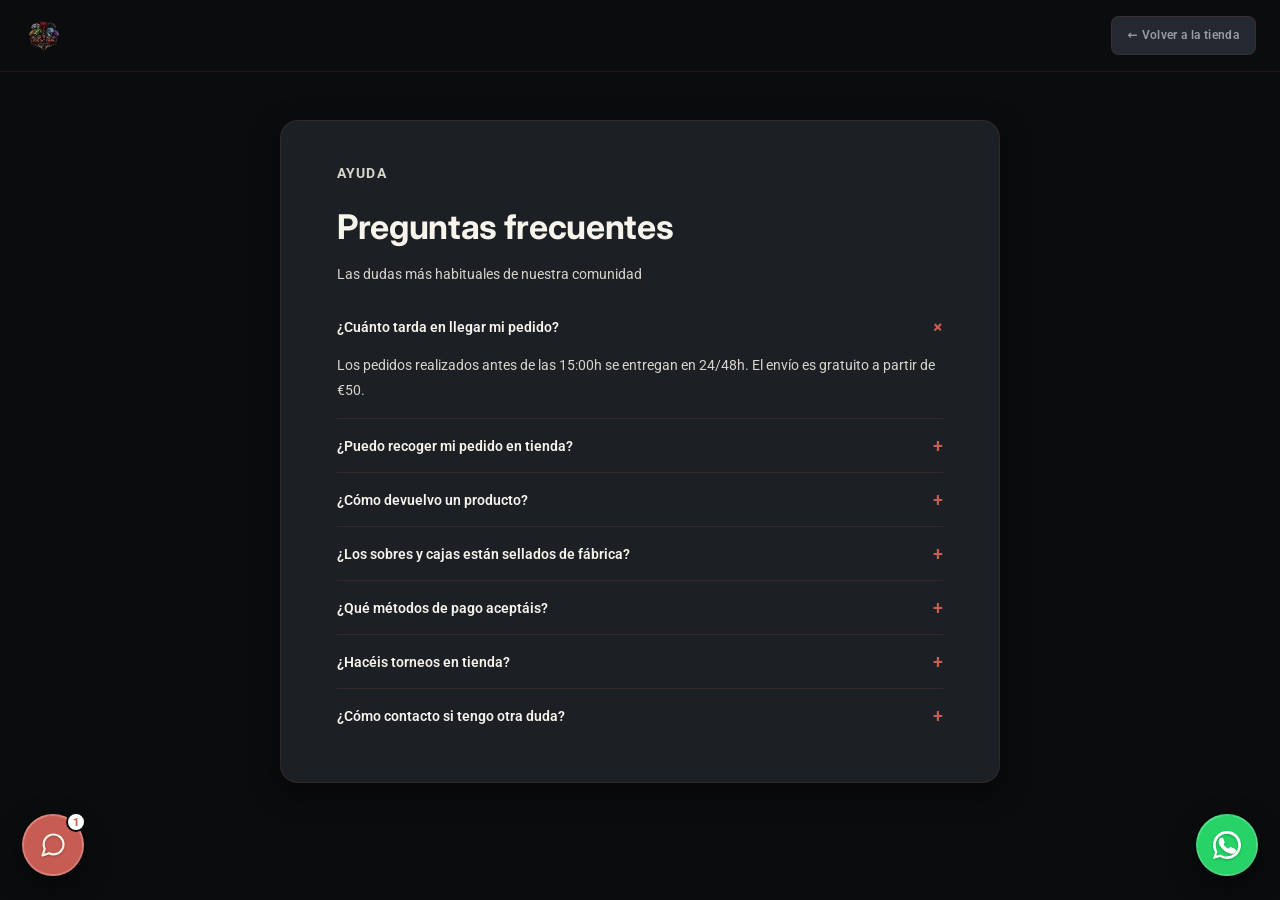
<file: 4. Web - Rafa/pages/preguntas-frecuentes.html>
<!DOCTYPE html>
<html lang="es" dir="ltr">
<head>
  <meta charset="UTF-8">
  <meta name="viewport" content="width=device-width, initial-scale=1, maximum-scale=5">
  <meta name="description" content="Preguntas frecuentes sobre 7 Dragons.">
  <title>Preguntas frecuentes — 7 Dragons</title>
  <link rel="preconnect" href="https://fonts.googleapis.com">
  <link rel="preconnect" href="https://fonts.gstatic.com" crossorigin>
  <link href="https://fonts.googleapis.com/css2?family=Inter:wght@600;700;800&family=Roboto:wght@400;500;600;700&display=swap" rel="stylesheet">
  <link rel="icon" type="image/x-icon" href="../favicon.ico">
  <link rel="apple-touch-icon" href="../apple-touch-icon.png">
  <link rel="stylesheet" href="../CSS/style.css">
  <link rel="stylesheet" href="../CSS/admin.css">
  <link rel="stylesheet" href="../CSS/pages.css">
</head>
<body class="page-body">

  <header class="page-topbar">
    <a href="../index.html" class="page-brand">
      <img src="../logo.png" alt="7 Dragons" class="page-brand-logo">
    </a>
    <a href="../index.html" class="admin-link-btn">← Volver a la tienda</a>
  </header>

  <main class="page-main">
    <article class="page-article">
      <p class="page-eyebrow">Ayuda</p>
      <h1>Preguntas frecuentes</h1>
      <p class="page-updated">Las dudas más habituales de nuestra comunidad</p>

      <div class="faq-list">
        <div class="faq-item open">
          <button class="faq-question" type="button">
            <span>¿Cuánto tarda en llegar mi pedido?</span>
            <span class="faq-icon">+</span>
          </button>
          <div class="faq-answer"><p>Los pedidos realizados antes de las 15:00h se entregan en 24/48h. El envío es gratuito a partir de €50.</p></div>
        </div>
        <div class="faq-item">
          <button class="faq-question" type="button">
            <span>¿Puedo recoger mi pedido en tienda?</span>
            <span class="faq-icon">+</span>
          </button>
          <div class="faq-answer"><p>Sí, selecciona "Recogida en tienda" al finalizar tu compra. Te avisaremos en cuanto esté listo. Nuestra dirección es Flassaders 9, 08003 Barcelona.</p></div>
        </div>
        <div class="faq-item">
          <button class="faq-question" type="button">
            <span>¿Cómo devuelvo un producto?</span>
            <span class="faq-icon">+</span>
          </button>
          <div class="faq-answer"><p>Tienes 14 días desde la recepción del pedido. Consulta el proceso completo en <a href="ayuda-y-devoluciones.html">Ayuda y devoluciones</a>.</p></div>
        </div>
        <div class="faq-item">
          <button class="faq-question" type="button">
            <span>¿Los sobres y cajas están sellados de fábrica?</span>
            <span class="faq-icon">+</span>
          </button>
          <div class="faq-answer"><p>Sí, todos nuestros productos sellados (sobres, displays, cajas) proceden directamente de distribuidor oficial y nunca se abren antes de la venta.</p></div>
        </div>
        <div class="faq-item">
          <button class="faq-question" type="button">
            <span>¿Qué métodos de pago aceptáis?</span>
            <span class="faq-icon">+</span>
          </button>
          <div class="faq-answer"><p>Visa, Mastercard, Stripe, PayPal y Bizum. Todos los pagos se procesan de forma segura.</p></div>
        </div>
        <div class="faq-item">
          <button class="faq-question" type="button">
            <span>¿Hacéis torneos en tienda?</span>
            <span class="faq-icon">+</span>
          </button>
          <div class="faq-answer"><p>Sí, organizamos torneos cada semana. Síguenos en redes sociales o pregúntanos por WhatsApp para conocer el calendario.</p></div>
        </div>
        <div class="faq-item">
          <button class="faq-question" type="button">
            <span>¿Cómo contacto si tengo otra duda?</span>
            <span class="faq-icon">+</span>
          </button>
          <div class="faq-answer"><p>Usa el chat de ayuda, el botón de WhatsApp, o el <a href="contacto.html">formulario de contacto</a> — te respondemos lo antes posible.</p></div>
        </div>
      </div>
    </article>
  </main>

  <!-- FLOATING CHAT + WHATSAPP -->
  <div class="floating-actions" id="floating-actions">
    <button class="floating-btn floating-btn-chat" id="chat-toggle-btn" aria-label="Abrir chat de ayuda" aria-expanded="false">
      <svg width="28" height="28" viewBox="0 0 24 24" fill="none" aria-hidden="true"><path d="M21 11.5a8.38 8.38 0 0 1-.9 3.8 8.5 8.5 0 0 1-7.6 4.7 8.38 8.38 0 0 1-3.8-.9L3 21l1.9-5.7a8.38 8.38 0 0 1-.9-3.8 8.5 8.5 0 0 1 4.7-7.6 8.38 8.38 0 0 1 3.8-.9h.5a8.48 8.48 0 0 1 8 8v.5Z" stroke="currentColor" stroke-width="1.9" stroke-linecap="round" stroke-linejoin="round"/></svg>
      <span class="floating-badge">1</span>
    </button>
    <a class="floating-btn floating-btn-whatsapp" id="whatsapp-btn" href="https://wa.me/34600000000?text=Hola%2C%20tengo%20una%20consulta%20sobre%207%20Dragons" target="_blank" rel="noreferrer" aria-label="Contactar por WhatsApp (número de ejemplo, pendiente de configurar)">
      <svg width="28" height="28" viewBox="0 0 32 32" fill="currentColor" aria-hidden="true"><path d="M16 0C7.16 0 0 7.16 0 16c0 3.02.84 5.84 2.3 8.26L0 32l7.96-2.26A15.9 15.9 0 0 0 16 32c8.84 0 16-7.16 16-16S24.84 0 16 0Zm0 29.1c-2.6 0-5.04-.74-7.1-2.02l-.5-.31-4.7 1.34 1.36-4.58-.33-.52A12.93 12.93 0 0 1 3.1 16C3.1 8.87 8.87 3.1 16 3.1S28.9 8.87 28.9 16 23.13 28.9 16 28.9Zm7.1-9.66c-.39-.2-2.3-1.13-2.66-1.27-.36-.13-.62-.2-.88.2-.26.39-1 1.27-1.23 1.53-.23.26-.45.29-.84.1-.39-.2-1.63-.6-3.1-1.92-1.15-1.02-1.92-2.29-2.15-2.68-.23-.39-.02-.6.17-.8.2-.2.39-.45.59-.68.2-.23.26-.39.39-.65.13-.26.07-.49-.07-.68-.13-.2-1.18-2.85-1.62-3.9-.42-1.01-.85-.87-1.17-.89-.3-.02-.65-.02-1-.02-.33 0-.87.13-1.32.62-.45.49-1.73 1.69-1.73 4.13 0 2.44 1.78 4.8 2.03 5.13.26.33 3.4 5.2 8.33 7.08 4.93 1.88 4.93 1.25 5.82 1.17.88-.07 2.85-1.17 3.25-2.3.39-1.13.39-2.1.27-2.3-.13-.2-.46-.33-.85-.52Z"/></svg>
    </a>
  </div>

  <div class="chat-panel" id="chat-panel" hidden>
    <div class="chat-panel-header">
      <span class="chat-header-avatar">🐉</span>
      <span class="chat-header-text">
        <strong>Asistente 7 Dragons</strong>
        <span class="chat-header-status">En línea</span>
      </span>
      <button class="chat-close-btn" id="chat-close-btn" aria-label="Cerrar chat">✕</button>
    </div>
    <div class="chat-panel-body" id="chat-panel-body">
      <div class="chat-msg chat-msg-bot">¡Hola! Soy el asistente virtual de 7 Dragons. ¿En qué puedo ayudarte?</div>
      <div class="chat-quick-replies" id="chat-quick-replies">
        <button type="button" data-topic="envios">🚚 Envíos</button>
        <button type="button" data-topic="horario">🕒 Horario</button>
        <button type="button" data-topic="devoluciones">↩️ Devoluciones</button>
        <button type="button" data-topic="contacto">📞 Contacto</button>
      </div>
    </div>
    <form class="chat-panel-input" id="chat-form">
      <input type="text" id="chat-input" placeholder="Escribe tu pregunta..." autocomplete="off">
      <button type="submit" aria-label="Enviar">➤</button>
    </form>
  </div>

  <script src="../JS/faq.js"></script>
  <script src="../JS/chat-widget.js"></script>
</body>
</html>
</file>
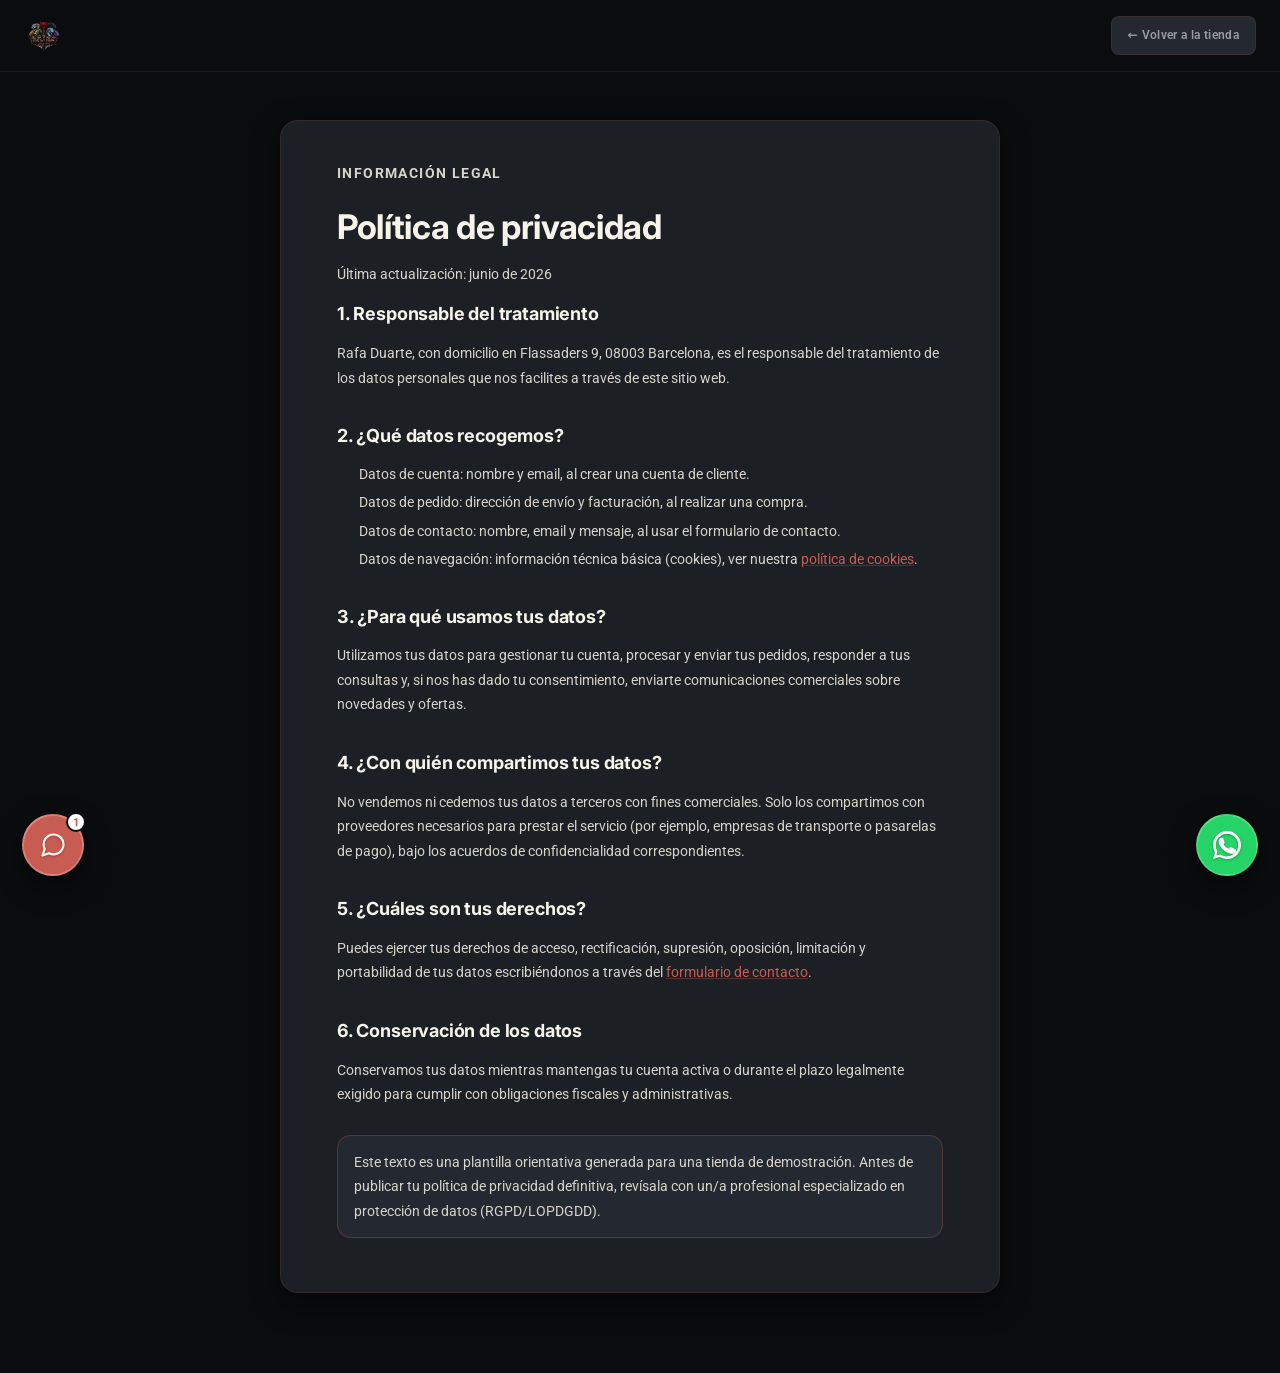
<file: 4. Web - Rafa/pages/privacidad.html>
<!DOCTYPE html>
<html lang="es" dir="ltr">
<head>
  <meta charset="UTF-8">
  <meta name="viewport" content="width=device-width, initial-scale=1, maximum-scale=5">
  <meta name="description" content="Política de privacidad de 7 Dragons.">
  <title>Política de privacidad — 7 Dragons</title>
  <link rel="preconnect" href="https://fonts.googleapis.com">
  <link rel="preconnect" href="https://fonts.gstatic.com" crossorigin>
  <link href="https://fonts.googleapis.com/css2?family=Inter:wght@600;700;800&family=Roboto:wght@400;500;600;700&display=swap" rel="stylesheet">
  <link rel="icon" type="image/x-icon" href="../favicon.ico">
  <link rel="apple-touch-icon" href="../apple-touch-icon.png">
  <link rel="stylesheet" href="../CSS/style.css">
  <link rel="stylesheet" href="../CSS/admin.css">
  <link rel="stylesheet" href="../CSS/pages.css">
</head>
<body class="page-body">

  <header class="page-topbar">
    <a href="../index.html" class="page-brand">
      <img src="../logo.png" alt="7 Dragons" class="page-brand-logo">
    </a>
    <a href="../index.html" class="admin-link-btn">← Volver a la tienda</a>
  </header>

  <main class="page-main">
    <article class="page-article">
      <p class="page-eyebrow">Información legal</p>
      <h1>Política de privacidad</h1>
      <p class="page-updated">Última actualización: junio de 2026</p>

      <h2>1. Responsable del tratamiento</h2>
      <p>Rafa Duarte, con domicilio en Flassaders 9, 08003 Barcelona, es el responsable del tratamiento de los datos personales que nos facilites a través de este sitio web.</p>

      <h2>2. ¿Qué datos recogemos?</h2>
      <ul>
        <li>Datos de cuenta: nombre y email, al crear una cuenta de cliente.</li>
        <li>Datos de pedido: dirección de envío y facturación, al realizar una compra.</li>
        <li>Datos de contacto: nombre, email y mensaje, al usar el formulario de contacto.</li>
        <li>Datos de navegación: información técnica básica (cookies), ver nuestra <a href="cookies.html">política de cookies</a>.</li>
      </ul>

      <h2>3. ¿Para qué usamos tus datos?</h2>
      <p>Utilizamos tus datos para gestionar tu cuenta, procesar y enviar tus pedidos, responder a tus consultas y, si nos has dado tu consentimiento, enviarte comunicaciones comerciales sobre novedades y ofertas.</p>

      <h2>4. ¿Con quién compartimos tus datos?</h2>
      <p>No vendemos ni cedemos tus datos a terceros con fines comerciales. Solo los compartimos con proveedores necesarios para prestar el servicio (por ejemplo, empresas de transporte o pasarelas de pago), bajo los acuerdos de confidencialidad correspondientes.</p>

      <h2>5. ¿Cuáles son tus derechos?</h2>
      <p>Puedes ejercer tus derechos de acceso, rectificación, supresión, oposición, limitación y portabilidad de tus datos escribiéndonos a través del <a href="contacto.html">formulario de contacto</a>.</p>

      <h2>6. Conservación de los datos</h2>
      <p>Conservamos tus datos mientras mantengas tu cuenta activa o durante el plazo legalmente exigido para cumplir con obligaciones fiscales y administrativas.</p>

      <p class="page-note">Este texto es una plantilla orientativa generada para una tienda de demostración. Antes de publicar tu política de privacidad definitiva, revísala con un/a profesional especializado en protección de datos (RGPD/LOPDGDD).</p>
    </article>
  </main>

  <!-- FLOATING CHAT + WHATSAPP -->
  <div class="floating-actions" id="floating-actions">
    <button class="floating-btn floating-btn-chat" id="chat-toggle-btn" aria-label="Abrir chat de ayuda" aria-expanded="false">
      <svg width="28" height="28" viewBox="0 0 24 24" fill="none" aria-hidden="true"><path d="M21 11.5a8.38 8.38 0 0 1-.9 3.8 8.5 8.5 0 0 1-7.6 4.7 8.38 8.38 0 0 1-3.8-.9L3 21l1.9-5.7a8.38 8.38 0 0 1-.9-3.8 8.5 8.5 0 0 1 4.7-7.6 8.38 8.38 0 0 1 3.8-.9h.5a8.48 8.48 0 0 1 8 8v.5Z" stroke="currentColor" stroke-width="1.9" stroke-linecap="round" stroke-linejoin="round"/></svg>
      <span class="floating-badge">1</span>
    </button>
    <a class="floating-btn floating-btn-whatsapp" id="whatsapp-btn" href="https://wa.me/34600000000?text=Hola%2C%20tengo%20una%20consulta%20sobre%207%20Dragons" target="_blank" rel="noreferrer" aria-label="Contactar por WhatsApp (número de ejemplo, pendiente de configurar)">
      <svg width="28" height="28" viewBox="0 0 32 32" fill="currentColor" aria-hidden="true"><path d="M16 0C7.16 0 0 7.16 0 16c0 3.02.84 5.84 2.3 8.26L0 32l7.96-2.26A15.9 15.9 0 0 0 16 32c8.84 0 16-7.16 16-16S24.84 0 16 0Zm0 29.1c-2.6 0-5.04-.74-7.1-2.02l-.5-.31-4.7 1.34 1.36-4.58-.33-.52A12.93 12.93 0 0 1 3.1 16C3.1 8.87 8.87 3.1 16 3.1S28.9 8.87 28.9 16 23.13 28.9 16 28.9Zm7.1-9.66c-.39-.2-2.3-1.13-2.66-1.27-.36-.13-.62-.2-.88.2-.26.39-1 1.27-1.23 1.53-.23.26-.45.29-.84.1-.39-.2-1.63-.6-3.1-1.92-1.15-1.02-1.92-2.29-2.15-2.68-.23-.39-.02-.6.17-.8.2-.2.39-.45.59-.68.2-.23.26-.39.39-.65.13-.26.07-.49-.07-.68-.13-.2-1.18-2.85-1.62-3.9-.42-1.01-.85-.87-1.17-.89-.3-.02-.65-.02-1-.02-.33 0-.87.13-1.32.62-.45.49-1.73 1.69-1.73 4.13 0 2.44 1.78 4.8 2.03 5.13.26.33 3.4 5.2 8.33 7.08 4.93 1.88 4.93 1.25 5.82 1.17.88-.07 2.85-1.17 3.25-2.3.39-1.13.39-2.1.27-2.3-.13-.2-.46-.33-.85-.52Z"/></svg>
    </a>
  </div>

  <div class="chat-panel" id="chat-panel" hidden>
    <div class="chat-panel-header">
      <span class="chat-header-avatar">🐉</span>
      <span class="chat-header-text">
        <strong>Asistente 7 Dragons</strong>
        <span class="chat-header-status">En línea</span>
      </span>
      <button class="chat-close-btn" id="chat-close-btn" aria-label="Cerrar chat">✕</button>
    </div>
    <div class="chat-panel-body" id="chat-panel-body">
      <div class="chat-msg chat-msg-bot">¡Hola! Soy el asistente virtual de 7 Dragons. ¿En qué puedo ayudarte?</div>
      <div class="chat-quick-replies" id="chat-quick-replies">
        <button type="button" data-topic="envios">🚚 Envíos</button>
        <button type="button" data-topic="horario">🕒 Horario</button>
        <button type="button" data-topic="devoluciones">↩️ Devoluciones</button>
        <button type="button" data-topic="contacto">📞 Contacto</button>
      </div>
    </div>
    <form class="chat-panel-input" id="chat-form">
      <input type="text" id="chat-input" placeholder="Escribe tu pregunta..." autocomplete="off">
      <button type="submit" aria-label="Enviar">➤</button>
    </form>
  </div>

  <script src="../JS/chat-widget.js"></script>
</body>
</html>
</file>
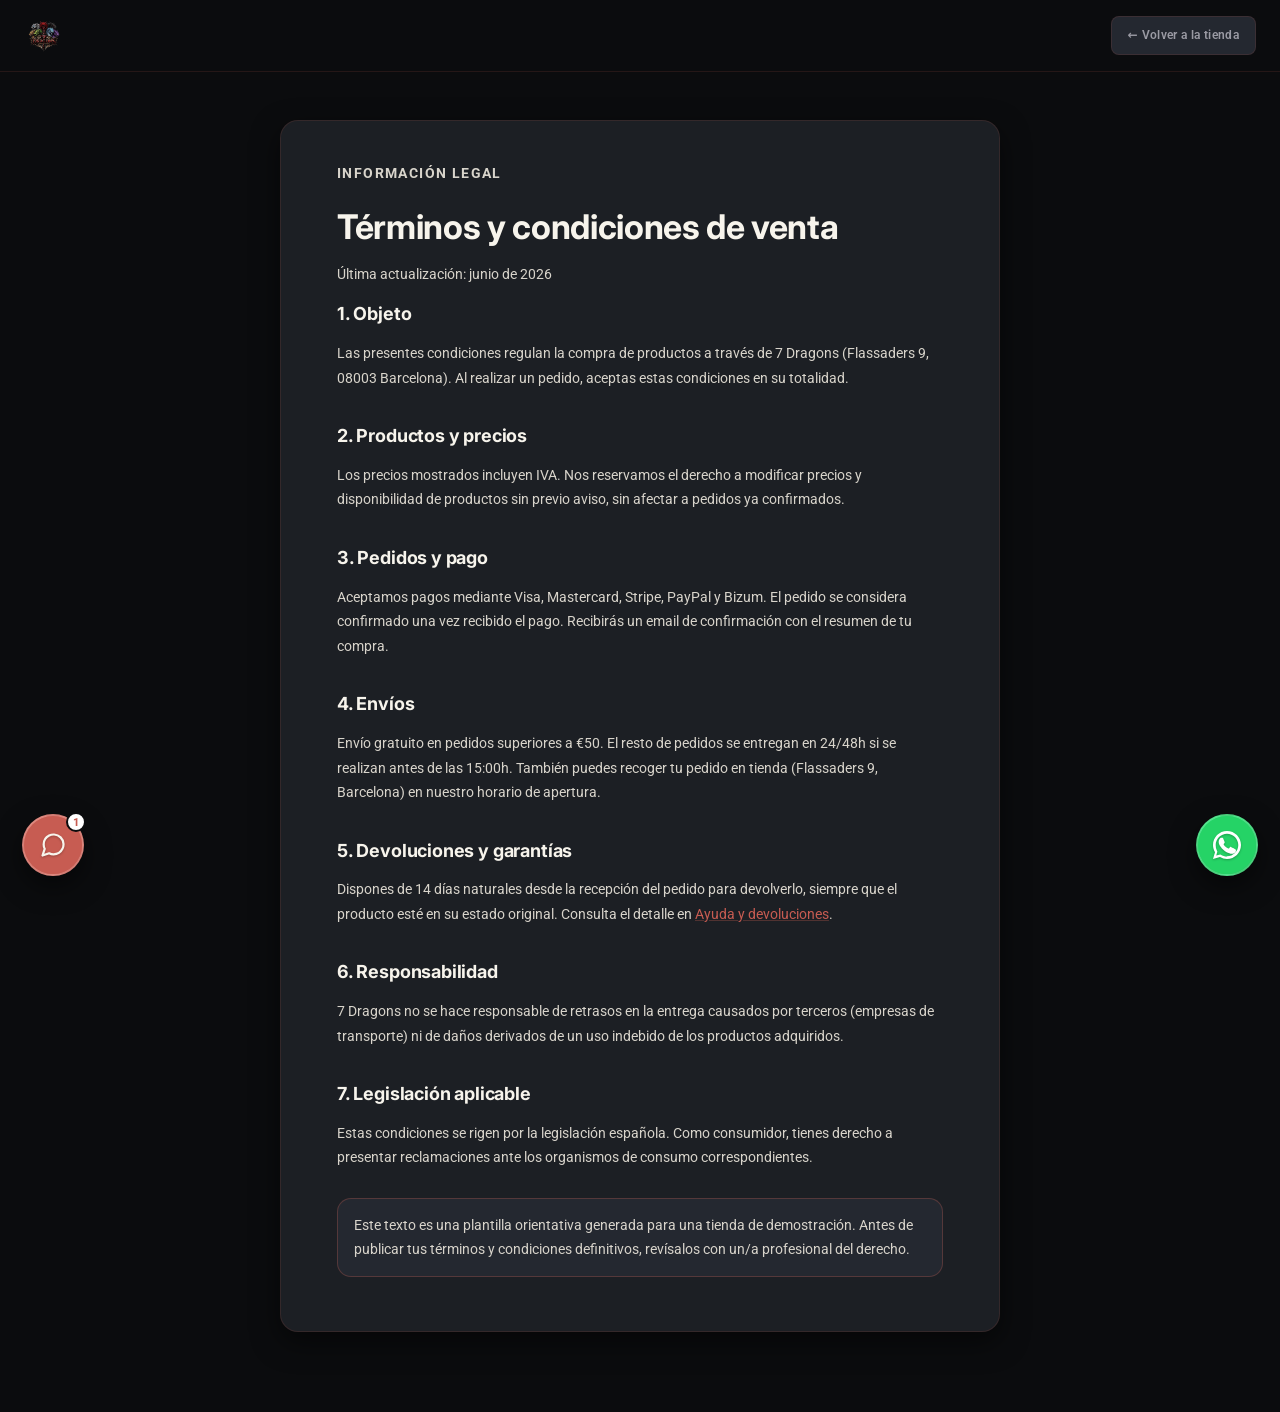
<file: 4. Web - Rafa/pages/terminos-y-condiciones.html>
<!DOCTYPE html>
<html lang="es" dir="ltr">
<head>
  <meta charset="UTF-8">
  <meta name="viewport" content="width=device-width, initial-scale=1, maximum-scale=5">
  <meta name="description" content="Términos y condiciones de venta de 7 Dragons.">
  <title>Términos y condiciones — 7 Dragons</title>
  <link rel="preconnect" href="https://fonts.googleapis.com">
  <link rel="preconnect" href="https://fonts.gstatic.com" crossorigin>
  <link href="https://fonts.googleapis.com/css2?family=Inter:wght@600;700;800&family=Roboto:wght@400;500;600;700&display=swap" rel="stylesheet">
  <link rel="icon" type="image/x-icon" href="../favicon.ico">
  <link rel="apple-touch-icon" href="../apple-touch-icon.png">
  <link rel="stylesheet" href="../CSS/style.css">
  <link rel="stylesheet" href="../CSS/admin.css">
  <link rel="stylesheet" href="../CSS/pages.css">
</head>
<body class="page-body">

  <header class="page-topbar">
    <a href="../index.html" class="page-brand">
      <img src="../logo.png" alt="7 Dragons" class="page-brand-logo">
    </a>
    <a href="../index.html" class="admin-link-btn">← Volver a la tienda</a>
  </header>

  <main class="page-main">
    <article class="page-article">
      <p class="page-eyebrow">Información legal</p>
      <h1>Términos y condiciones de venta</h1>
      <p class="page-updated">Última actualización: junio de 2026</p>

      <h2>1. Objeto</h2>
      <p>Las presentes condiciones regulan la compra de productos a través de 7 Dragons (Flassaders 9, 08003 Barcelona). Al realizar un pedido, aceptas estas condiciones en su totalidad.</p>

      <h2>2. Productos y precios</h2>
      <p>Los precios mostrados incluyen IVA. Nos reservamos el derecho a modificar precios y disponibilidad de productos sin previo aviso, sin afectar a pedidos ya confirmados.</p>

      <h2>3. Pedidos y pago</h2>
      <p>Aceptamos pagos mediante Visa, Mastercard, Stripe, PayPal y Bizum. El pedido se considera confirmado una vez recibido el pago. Recibirás un email de confirmación con el resumen de tu compra.</p>

      <h2>4. Envíos</h2>
      <p>Envío gratuito en pedidos superiores a €50. El resto de pedidos se entregan en 24/48h si se realizan antes de las 15:00h. También puedes recoger tu pedido en tienda (Flassaders 9, Barcelona) en nuestro horario de apertura.</p>

      <h2>5. Devoluciones y garantías</h2>
      <p>Dispones de 14 días naturales desde la recepción del pedido para devolverlo, siempre que el producto esté en su estado original. Consulta el detalle en <a href="ayuda-y-devoluciones.html">Ayuda y devoluciones</a>.</p>

      <h2>6. Responsabilidad</h2>
      <p>7 Dragons no se hace responsable de retrasos en la entrega causados por terceros (empresas de transporte) ni de daños derivados de un uso indebido de los productos adquiridos.</p>

      <h2>7. Legislación aplicable</h2>
      <p>Estas condiciones se rigen por la legislación española. Como consumidor, tienes derecho a presentar reclamaciones ante los organismos de consumo correspondientes.</p>

      <p class="page-note">Este texto es una plantilla orientativa generada para una tienda de demostración. Antes de publicar tus términos y condiciones definitivos, revísalos con un/a profesional del derecho.</p>
    </article>
  </main>

  <!-- FLOATING CHAT + WHATSAPP -->
  <div class="floating-actions" id="floating-actions">
    <button class="floating-btn floating-btn-chat" id="chat-toggle-btn" aria-label="Abrir chat de ayuda" aria-expanded="false">
      <svg width="28" height="28" viewBox="0 0 24 24" fill="none" aria-hidden="true"><path d="M21 11.5a8.38 8.38 0 0 1-.9 3.8 8.5 8.5 0 0 1-7.6 4.7 8.38 8.38 0 0 1-3.8-.9L3 21l1.9-5.7a8.38 8.38 0 0 1-.9-3.8 8.5 8.5 0 0 1 4.7-7.6 8.38 8.38 0 0 1 3.8-.9h.5a8.48 8.48 0 0 1 8 8v.5Z" stroke="currentColor" stroke-width="1.9" stroke-linecap="round" stroke-linejoin="round"/></svg>
      <span class="floating-badge">1</span>
    </button>
    <a class="floating-btn floating-btn-whatsapp" id="whatsapp-btn" href="https://wa.me/34600000000?text=Hola%2C%20tengo%20una%20consulta%20sobre%207%20Dragons" target="_blank" rel="noreferrer" aria-label="Contactar por WhatsApp (número de ejemplo, pendiente de configurar)">
      <svg width="28" height="28" viewBox="0 0 32 32" fill="currentColor" aria-hidden="true"><path d="M16 0C7.16 0 0 7.16 0 16c0 3.02.84 5.84 2.3 8.26L0 32l7.96-2.26A15.9 15.9 0 0 0 16 32c8.84 0 16-7.16 16-16S24.84 0 16 0Zm0 29.1c-2.6 0-5.04-.74-7.1-2.02l-.5-.31-4.7 1.34 1.36-4.58-.33-.52A12.93 12.93 0 0 1 3.1 16C3.1 8.87 8.87 3.1 16 3.1S28.9 8.87 28.9 16 23.13 28.9 16 28.9Zm7.1-9.66c-.39-.2-2.3-1.13-2.66-1.27-.36-.13-.62-.2-.88.2-.26.39-1 1.27-1.23 1.53-.23.26-.45.29-.84.1-.39-.2-1.63-.6-3.1-1.92-1.15-1.02-1.92-2.29-2.15-2.68-.23-.39-.02-.6.17-.8.2-.2.39-.45.59-.68.2-.23.26-.39.39-.65.13-.26.07-.49-.07-.68-.13-.2-1.18-2.85-1.62-3.9-.42-1.01-.85-.87-1.17-.89-.3-.02-.65-.02-1-.02-.33 0-.87.13-1.32.62-.45.49-1.73 1.69-1.73 4.13 0 2.44 1.78 4.8 2.03 5.13.26.33 3.4 5.2 8.33 7.08 4.93 1.88 4.93 1.25 5.82 1.17.88-.07 2.85-1.17 3.25-2.3.39-1.13.39-2.1.27-2.3-.13-.2-.46-.33-.85-.52Z"/></svg>
    </a>
  </div>

  <div class="chat-panel" id="chat-panel" hidden>
    <div class="chat-panel-header">
      <span class="chat-header-avatar">🐉</span>
      <span class="chat-header-text">
        <strong>Asistente 7 Dragons</strong>
        <span class="chat-header-status">En línea</span>
      </span>
      <button class="chat-close-btn" id="chat-close-btn" aria-label="Cerrar chat">✕</button>
    </div>
    <div class="chat-panel-body" id="chat-panel-body">
      <div class="chat-msg chat-msg-bot">¡Hola! Soy el asistente virtual de 7 Dragons. ¿En qué puedo ayudarte?</div>
      <div class="chat-quick-replies" id="chat-quick-replies">
        <button type="button" data-topic="envios">🚚 Envíos</button>
        <button type="button" data-topic="horario">🕒 Horario</button>
        <button type="button" data-topic="devoluciones">↩️ Devoluciones</button>
        <button type="button" data-topic="contacto">📞 Contacto</button>
      </div>
    </div>
    <form class="chat-panel-input" id="chat-form">
      <input type="text" id="chat-input" placeholder="Escribe tu pregunta..." autocomplete="off">
      <button type="submit" aria-label="Enviar">➤</button>
    </form>
  </div>

  <script src="../JS/chat-widget.js"></script>
</body>
</html>
</file>
<file: 4. Web - Rafa/CSS/style.css>
/* =========================================================
   7 DRAGONS — style.css
   Paleta: #0b0c0e · #16181c · #1e2126 · #c75c52 · #f4f1ea
   ========================================================= */

:root {
  --silver:     #d8d4cb;
  --white:      #f7f4ec;
  --slate:      #1c1f24;
  --slate-dark: #121417;
  --slate-deep: #0b0c0e;
  --slate-mid:  #242830;
  --crimson:    #c75c52;
  --crimson-h:  #d87165;
  --crimson-rgb: 199,92,82;
  --on-crimson: #f7f4ec;
  --sky:        #c75c52;
  --sky-dim:    rgba(199,92,82,0.13);
  --border:     rgba(199,92,82,0.14);
  --border-mid: rgba(199,92,82,0.30);
  --text:       #f7f4ec;
  --muted:      #9a9aa3;
  --dim:        rgba(199,92,82,0.55);
  --r-sm:       8px;
  --r-md:       14px;
  --r-lg:       18px;
  --btn-radius: 999px;
  --shadow-card: 0 10px 28px rgba(0,0,0,.5);
  --shadow-card-hover: 0 18px 44px rgba(0,0,0,.65);
  --shadow-accent: 0 8px 22px rgba(199,92,82,.22);
  --max-w:      1280px;
  --h-height:   68px;
}

/* --- Base --- */
*, *::before, *::after { box-sizing: border-box; margin: 0; padding: 0; }
html { scroll-behavior: smooth; }
body {
  font-family: 'Roboto', system-ui, sans-serif;
  font-size: 14px;
  line-height: 1.6;
  background: var(--slate-deep);
  color: var(--text);
  -webkit-font-smoothing: antialiased;
}
h1, h2, h3, h4, h5, h6, .section-title, .slide-title, .newsletter-text h2, .cart-drawer-header h3 {
  font-family: 'Inter', system-ui, sans-serif;
  letter-spacing: -0.01em;
}
a { color: inherit; text-decoration: none; }
img { display: block; max-width: 100%; }
ul { list-style: none; }
button { cursor: pointer; font-family: inherit; border: none; background: none; }

/* --- Layout --- */
.site-container { max-width: var(--max-w); margin: 0 auto; padding: 0 24px; }
@media (min-width: 768px) { .site-container { padding: 0 40px; } }

/* --- Buttons --- */
.button {
  display: inline-flex;
  align-items: center;
  justify-content: center;
  gap: 6px;
  padding: 12px 30px;
  font-family: inherit;
  font-size: 12px;
  font-weight: 600;
  letter-spacing: 0.1em;
  text-transform: uppercase;
  border-radius: var(--btn-radius);
  cursor: pointer;
  transition: background .18s, color .18s, border-color .18s, transform .15s, box-shadow .18s;
  white-space: nowrap;
  border: 1px solid transparent;
}
.button.accent { background: var(--crimson); color: var(--on-crimson); border-color: var(--crimson); box-shadow: var(--shadow-accent); }
.button.accent:hover { background: var(--crimson-h); border-color: var(--crimson-h); transform: translateY(-2px); box-shadow: 0 12px 28px rgba(199,92,82,.35); }
.button.regular { background: transparent; color: var(--crimson); border-color: var(--crimson); }
.button.regular:hover { background: var(--sky-dim); transform: translateY(-2px); }
.button.button-full { width: 100%; }
.btn-sm { padding: 8px 18px; font-size: 11px; }

/* --- Announcement bar --- */
.announcement-bar {
  background: var(--slate-dark);
  color: var(--muted);
  text-align: center;
  font-size: 12px;
  font-weight: 500;
  padding: 8px 16px;
  letter-spacing: 0.05em;
  border-bottom: 1px solid var(--border);
}

/* --- Header --- */
.site-header {
  position: sticky;
  top: 0;
  z-index: 100;
  background: rgba(11,12,14,0.92);
  backdrop-filter: blur(18px);
  -webkit-backdrop-filter: blur(18px);
  border-bottom: 1px solid var(--border);
  transition: transform .3s, box-shadow .3s;
  box-shadow: 0 1px 0 rgba(199,92,82,.06);
}

.header-wrapper { max-width: var(--max-w); margin: 0 auto; padding: 0 24px; }
@media (min-width: 768px) { .header-wrapper { padding: 0 40px; } }

.header-layout {
  display: flex;
  align-items: center;
  height: var(--h-height);
  gap: 28px;
}

/* Logo */
.header-logo {
  display: flex;
  align-items: center;
  flex-shrink: 0;
  text-decoration: none;
}
.logo-img {
  height: 48px;
  width: auto;
  object-fit: contain;
}

/* Main nav */
.main-nav { flex: 1; }
.nav-list { display: flex; align-items: center; }
.nav-item { position: relative; }
.nav-link {
  display: block;
  padding: 8px 13px;
  font-size: 12px;
  font-weight: 600;
  letter-spacing: 0.07em;
  text-transform: uppercase;
  color: var(--muted);
  border-radius: var(--r-sm);
  transition: color .2s, background .2s;
  white-space: nowrap;
}
.nav-item:hover > .nav-link { color: var(--crimson); background: var(--sky-dim); }

/* Mega menu */
.mega-menu {
  display: none;
  position: absolute;
  top: calc(100% + 8px);
  left: 0;
  background: var(--slate-dark);
  border: 1px solid var(--border-mid);
  border-radius: var(--r-md);
  box-shadow: var(--shadow-card-hover);
  z-index: 200;
  min-width: 500px;
}
.nav-item.has-mega:hover .mega-menu { display: block; }
.mega-inner { display: grid; grid-template-columns: repeat(auto-fit, minmax(120px, 1fr)); padding: 18px; gap: 0; }
.mega-col { display: flex; flex-direction: column; gap: 4px; padding: 0 12px; border-right: 1px solid var(--border); }
.mega-col:last-child { border-right: none; }
.mega-heading {
  font-size: 10px;
  font-weight: 700;
  letter-spacing: .12em;
  text-transform: uppercase;
  color: var(--crimson);
  padding-bottom: 8px;
  margin-bottom: 4px;
  border-bottom: 1px solid var(--border);
}
.mega-col a { font-size: 13px; color: var(--muted); padding: 4px 0; transition: color .15s; }
.mega-col a:hover { color: var(--white); }

/* Header actions */
.header-actions { display: flex; align-items: center; gap: 4px; margin-left: auto; }
.thb-action-btn {
  display: flex;
  align-items: center;
  justify-content: center;
  width: 36px; height: 36px;
  border-radius: var(--r-sm);
  color: var(--muted);
  background: transparent;
  border: none;
  position: relative;
  transition: color .2s, background .2s;
}
.thb-action-btn:hover { color: var(--crimson); background: var(--sky-dim); }
.cart-bubble {
  position: absolute;
  top: 3px; right: 3px;
  background: var(--crimson);
  color: var(--on-crimson);
  font-size: 9px;
  font-weight: 700;
  width: 15px; height: 15px;
  border-radius: 50%;
  display: flex;
  align-items: center;
  justify-content: center;
  line-height: 1;
}
.cart-bubble[data-empty="true"] { display: none; }

/* Hamburger */
.mobile-nav-btn {
  display: none;
  flex-direction: column;
  gap: 5px;
  align-items: center;
  justify-content: center;
  width: 36px; height: 36px;
  border-radius: var(--r-sm);
}
.hamburger-bar { display: block; width: 18px; height: 2px; background: var(--muted); border-radius: 2px; transition: all .25s; }
.mobile-nav-btn.open .hamburger-bar:nth-child(1) { transform: rotate(45deg) translate(5px,5px); }
.mobile-nav-btn.open .hamburger-bar:nth-child(2) { opacity: 0; }
.mobile-nav-btn.open .hamburger-bar:nth-child(3) { transform: rotate(-45deg) translate(5px,-5px); }
@media (max-width: 900px) { .main-nav { display: none; } .mobile-nav-btn { display: flex; } }

/* Search panel */
.search-panel { display: none; border-top: 1px solid var(--border); background: var(--slate-dark); padding: 12px 0; }
.search-panel.open { display: block; }
.search-panel-inner { display: flex; gap: 10px; align-items: center; max-width: var(--max-w); margin: 0 auto; padding: 0 24px; }
.search-field {
  flex: 1;
  background: var(--slate-mid);
  border: 1px solid var(--border-mid);
  color: var(--text);
  border-radius: var(--r-sm);
  padding: 10px 14px;
  font-size: 14px;
  outline: none;
  font-family: inherit;
  transition: border-color .2s;
}
.search-field:focus { border-color: var(--crimson); }
.search-field::placeholder { color: var(--dim); }

/* Mobile drawer */
.mobile-drawer {
  position: fixed;
  top: 0; left: -100%;
  width: min(320px, 90vw);
  height: 100vh;
  background: var(--slate-dark);
  border-right: 1px solid var(--border-mid);
  z-index: 300;
  transition: left .3s ease;
  overflow-y: auto;
}
.mobile-drawer.open { left: 0; }
.mobile-drawer-inner { padding: 24px 20px; }
.mobile-close-btn { display: flex; margin-left: auto; margin-bottom: 20px; color: var(--muted); font-size: 20px; }
.mobile-nav { display: flex; flex-direction: column; }
.mobile-nav-link {
  display: block;
  padding: 14px 0;
  font-size: 16px;
  font-weight: 600;
  color: var(--text);
  border-bottom: 1px solid var(--border);
  transition: color .15s;
}
.mobile-nav-link:hover { color: var(--crimson); }
.mobile-divider { border: none; border-top: 1px solid var(--border); margin: 8px 0; }
.drawer-overlay { display: none; position: fixed; inset: 0; background: rgba(0,0,0,.75); z-index: 280; }
.drawer-overlay.open { display: block; }

/* ===================== HERO SLIDESHOW ===================== */
.slideshow { position: relative; overflow: hidden; height: 560px; background: var(--slate-deep); }
@media (max-width: 600px) { .slideshow { height: 420px; } }

.slideshow-track { position: relative; width: 100%; height: 100%; }
.slideshow-slide {
  position: absolute;
  inset: 0;
  opacity: 0;
  transition: opacity .65s ease;
  display: flex;
  align-items: center;
  background-size: cover;
  background-position: center;
}
.slideshow-slide.active { opacity: 1; }

.slideshow-slide:nth-child(1) { background-color: #0b0c0e; background-image: linear-gradient(115deg, #0b0c0e 0%, #221311 55%, #2e1714 100%); }
.slideshow-slide:nth-child(2) { background-color: #0b0c0e; background-image: linear-gradient(115deg, #0b0c0e 0%, #1c100e 55%, #261411 100%); }
.slideshow-slide:nth-child(3) { background-color: #0b0c0e; background-image: linear-gradient(115deg, #0b0c0e 0%, #1a1110 55%, #0b0c0e 100%); }

.slide-brand-logo {
  position: absolute;
  top: 50%;
  /* Nunca más cerca del borde que el borde derecho del .site-container (max-width 1280px + padding) */
  right: max(6%, calc((100vw - 1280px) / 2 + 40px));
  transform: translateY(-50%);
  width: min(46%, 480px);
  opacity: .14;
  filter: grayscale(1) brightness(2.2);
  z-index: 1;
  pointer-events: none;
}
.slide-brand-logo img { width: 100%; height: auto; object-fit: contain; }
@media (max-width: 700px) { .slide-brand-logo { width: 70%; right: -10%; opacity: .1; } }

.slide-overlay {
  position: absolute; inset: 0;
  background: linear-gradient(90deg, rgba(11,12,14,.94) 0%, rgba(11,12,14,.55) 55%, transparent 100%);
  pointer-events: none;
}
.slide-content-wrap {
  position: relative;
  z-index: 2;
  width: 100%;
  max-width: var(--max-w);
  margin: 0 auto;
  padding: 0 40px;
}
@media (max-width: 600px) { .slide-content-wrap { padding: 0 20px; } }
.slide-content { max-width: 520px; }
.slide-title {
  font-size: clamp(34px, 5vw, 60px);
  font-weight: 700;
  line-height: 1.05;
  color: var(--white);
  letter-spacing: -0.01em;
  margin-bottom: 28px;
}
.slide-title span { color: var(--crimson); display: block; }
.slide-buttons { display: flex; gap: 12px; flex-wrap: wrap; }

.slideshow-controls {
  position: absolute;
  bottom: 20px; left: 50%;
  transform: translateX(-50%);
  z-index: 10;
  display: flex;
  align-items: center;
  gap: 14px;
}
.slide-prev, .slide-next {
  background: rgba(199,92,82,0.08);
  border: 1px solid var(--border-mid);
  color: var(--muted);
  width: 34px; height: 34px;
  border-radius: 50%;
  font-size: 20px;
  display: flex; align-items: center; justify-content: center;
  transition: all .2s;
}
.slide-prev:hover, .slide-next:hover { color: var(--crimson); border-color: var(--crimson); }
.slide-dots { display: flex; gap: 7px; align-items: center; }
.slide-dot { width: 6px; height: 6px; border-radius: 50%; background: var(--border-mid); border: none; transition: all .2s; }
.slide-dot.active { background: var(--crimson); transform: scale(1.4); }

/* ===================== TRUST BAR ===================== */
.trust-bar { background: var(--slate-dark); padding: 22px 0; border-bottom: 1px solid var(--border); }
.trust-bar-inner { display: grid; grid-template-columns: repeat(4, 1fr); gap: 18px; text-align: center; }
@media (max-width: 700px) { .trust-bar-inner { grid-template-columns: repeat(2, 1fr); } }
.trust-item { display: flex; flex-direction: column; gap: 2px; }
.trust-item strong { font-family: 'Inter', sans-serif; font-size: 20px; font-weight: 800; color: var(--crimson); }
.trust-item span { font-size: 11px; color: var(--muted); letter-spacing: .02em; }

/* ===================== BRAND SCROLL ===================== */
@keyframes brand-scroll {
  0%   { transform: translateX(0); }
  100% { transform: translateX(-50%); }
}

.brand-scroll-section {
  background: var(--slate-deep);
  padding: 20px 0;
  border-top: 1px solid var(--border);
  border-bottom: 1px solid var(--border);
}

.brand-scroll-outer {
  display: flex;
  overflow: hidden;
  mask-image: linear-gradient(to right, transparent 0%, black 8%, black 92%, transparent 100%);
  -webkit-mask-image: linear-gradient(to right, transparent 0%, black 8%, black 92%, transparent 100%);
}

.brand-scroll-track {
  display: flex;
  align-items: center;
  gap: 16px;
  padding: 0 8px;
  animation: brand-scroll 28s linear infinite;
  flex-shrink: 0;
}

.brand-scroll-outer:hover .brand-scroll-track { animation-play-state: paused; }

.brand-card {
  display: flex;
  flex-direction: column;
  align-items: center;
  justify-content: center;
  gap: 10px;
  flex-shrink: 0;
  width: 140px;
  height: 90px;
  background: var(--white);
  border-radius: var(--r-md);
  padding: 14px 16px;
  text-decoration: none;
  transition: transform .2s, box-shadow .2s;
  border: 1px solid rgba(255,255,255,0.08);
}

.brand-card:hover {
  transform: translateY(-4px);
  box-shadow: var(--shadow-card-hover); border-color: var(--border-mid);
}

.brand-logo {
  width: 100%;
  height: 44px;
  object-fit: contain;
  display: block;
}

.brand-icon {
  font-size: 28px;
  line-height: 1;
}

.brand-name {
  font-size: 10px;
  font-weight: 700;
  letter-spacing: .08em;
  text-transform: uppercase;
  color: #333;
  text-align: center;
  white-space: nowrap;
}

/* ===================== PRODUCT SECTION ===================== */
.section-spacing { padding: 56px 0; }
.product-section { background: var(--slate-dark); }

.section-header {
  display: flex;
  align-items: center;
  gap: 14px;
  margin-bottom: 28px;
  flex-wrap: wrap;
}
.section-title { font-size: 20px; font-weight: 700; color: var(--white); flex-shrink: 0; letter-spacing: .02em; }
.section-link {
  margin-left: auto;
  font-size: 11px;
  font-weight: 600;
  color: var(--crimson);
  letter-spacing: .08em;
  text-transform: uppercase;
  transition: opacity .2s;
}
.section-link:hover { opacity: .65; }

.collection-tabs { display: flex; gap: 6px; flex-wrap: wrap; }
.collection-tab {
  padding: 6px 16px;
  font-size: 11px;
  font-weight: 600;
  letter-spacing: .06em;
  text-transform: uppercase;
  background: var(--slate);
  border: 1px solid var(--border);
  border-radius: 20px;
  color: var(--muted);
  transition: all .2s;
}
.collection-tab:hover { color: var(--white); border-color: var(--crimson); }
.collection-tab.active { background: var(--crimson); border-color: var(--crimson); color: var(--on-crimson); }

.product-grid {
  display: grid;
  grid-template-columns: repeat(4, 1fr);
  gap: 16px;
}
@media (max-width: 900px) { .product-grid { grid-template-columns: repeat(2, 1fr); } }
@media (max-width: 480px) { .product-grid { gap: 10px; } }

.product-card {
  background: var(--slate);
  border: 1px solid rgba(255,255,255,0.06);
  border-radius: var(--r-lg);
  overflow: hidden;
  display: flex;
  flex-direction: column;
  box-shadow: var(--shadow-card);
  transition: border-color .2s, transform .2s, box-shadow .2s;
}
.product-card:hover {
  border-color: var(--border-mid);
  transform: translateY(-5px);
  box-shadow: var(--shadow-card-hover);
}
.product-card[data-col]:not([data-col="pokemon"]) { display: none; }

.product-img-wrap {
  position: relative;
  aspect-ratio: 1;
  background: #1a1a1a;
  display: flex;
  align-items: center;
  justify-content: center;
  overflow: hidden;
  text-decoration: none;
}
.product-img-wrap img { width: 100%; height: 100%; object-fit: cover; transition: transform .3s, filter .3s; filter: saturate(1.05) brightness(.93) contrast(1.03); }
.product-card:hover .product-img-wrap img { transform: scale(1.05); filter: saturate(1.1) brightness(1) contrast(1.03); }
.product-img-wrap .product-photo-contain {
  object-fit: contain;
  padding: 22%;
  background: radial-gradient(circle at 50% 40%, rgba(199,92,82,.18), transparent 70%), var(--slate-mid);
}

.product-badge {
  position: absolute;
  top: 8px; left: 8px;
  font-size: 9px;
  font-weight: 700;
  letter-spacing: .07em;
  text-transform: uppercase;
  padding: 3px 8px;
  border-radius: 3px;
  pointer-events: none;
}
.badge-new  { background: var(--slate-mid); color: var(--crimson); border: 1px solid var(--border-mid); }
.badge-hot  { background: var(--crimson); color: var(--on-crimson); }
.badge-sale { background: #16301c; color: #6dcc85; }

.product-info { padding: 14px; display: flex; flex-direction: column; gap: 5px; flex: 1; }
.product-vendor { font-size: 10px; font-weight: 700; letter-spacing: .1em; text-transform: uppercase; color: var(--dim); margin: 0; }
.product-title { font-size: 13px; font-weight: 500; color: var(--silver); line-height: 1.4; flex: 1; transition: color .15s; display: block; }
.product-title:hover { color: var(--white); }
.product-footer { display: flex; align-items: center; justify-content: space-between; gap: 8px; margin-top: 8px; }
.product-price { font-size: 17px; font-weight: 700; color: var(--crimson); }

/* ===================== FEATURE STRIP ===================== */
.feature-strip { background: var(--slate-dark); border-top: 1px solid var(--border); border-bottom: 1px solid var(--border); padding: 28px 0; }
.feature-strip-inner { display: grid; grid-template-columns: repeat(4, 1fr); gap: 20px; }
@media (max-width: 700px) { .feature-strip-inner { grid-template-columns: repeat(2, 1fr); } }
.feature-item { display: flex; align-items: center; gap: 14px; }
.feature-icon { font-size: 22px; flex-shrink: 0; }
.feature-item strong { display: block; font-size: 13px; font-weight: 600; color: var(--white); }
.feature-item span { display: block; font-size: 12px; color: var(--muted); }

/* ===================== NEWSLETTER ===================== */
.newsletter-section { background: var(--slate-dark); border-top: 1px solid var(--border); border-bottom: 1px solid var(--border); padding: 56px 0; }
.newsletter-inner { display: flex; align-items: center; gap: 40px; flex-wrap: wrap; }
.newsletter-text h2 { font-size: 26px; font-weight: 700; color: var(--white); margin-bottom: 4px; }
.newsletter-text p { font-size: 14px; color: var(--muted); }
.newsletter-form { display: flex; gap: 10px; flex: 1; min-width: 260px; }
.newsletter-input {
  flex: 1;
  padding: 11px 16px;
  background: var(--slate);
  border: 1px solid var(--border-mid);
  border-radius: var(--r-sm);
  color: var(--text);
  font-size: 14px;
  font-family: inherit;
  outline: none;
}
.newsletter-input::placeholder { color: var(--muted); }
.newsletter-input:focus { border-color: var(--crimson); }

/* ===================== FOOTER ===================== */
.site-footer { background: var(--slate-deep); border-top: 1px solid var(--border); padding: 56px 0 0; }
.footer-inner { display: grid; grid-template-columns: 2fr 1fr 1fr 1fr; gap: 40px; margin-bottom: 40px; }
@media (max-width: 800px) { .footer-inner { grid-template-columns: 1fr 1fr; } }
@media (max-width: 480px) { .footer-inner { grid-template-columns: 1fr; gap: 28px; } }

.footer-col-brand { display: flex; flex-direction: column; gap: 16px; }
.footer-logo { display: flex; align-items: center; text-decoration: none; }
.footer-logo .logo-img { height: 52px; }
.footer-address { font-size: 13px; color: var(--muted); line-height: 1.7; }

.footer-heading { font-size: 10px; font-weight: 700; letter-spacing: .12em; text-transform: uppercase; color: var(--crimson); margin-bottom: 14px; }
.footer-links { display: flex; flex-direction: column; gap: 9px; }
.footer-links a { font-size: 13px; color: var(--muted); transition: color .15s; }
.footer-links a:hover { color: var(--white); }

.social-row { display: flex; gap: 8px; }
.social-btn {
  width: 32px; height: 32px;
  border-radius: var(--r-sm);
  background: var(--slate);
  border: 1px solid var(--border);
  display: flex; align-items: center; justify-content: center;
  color: var(--muted);
  transition: all .2s;
}
.social-btn:hover { color: var(--crimson); border-color: var(--border-mid); }

.footer-bottom { border-top: 1px solid var(--border); padding: 18px 0; }
.footer-bottom-inner {
  display: flex; align-items: center; justify-content: space-between;
  flex-wrap: wrap; gap: 12px;
  font-size: 12px; color: var(--muted);
}
.footer-admin-link { color: var(--muted); transition: color .15s; }
.footer-admin-link:hover { color: var(--crimson); }
.footer-credit { display: flex; align-items: center; gap: 10px; font-size: 12px; color: var(--muted); }
.footer-credit a { color: var(--muted); transition: color .15s; }
.footer-credit a:hover { color: var(--crimson); }
.footer-credit .social-btn { width: 28px; height: 28px; }
.payment-icons { display: flex; gap: 5px; flex-wrap: wrap; }
.payment-icon {
  background: var(--slate);
  border: 1px solid var(--border);
  color: var(--muted);
  font-size: 9px; font-weight: 700;
  letter-spacing: .05em;
  padding: 4px 8px;
  border-radius: 3px;
}

/* ===================== CART DRAWER ===================== */
.cart-drawer {
  position: fixed;
  top: 0; right: -420px;
  width: 380px; max-width: 100vw; height: 100vh;
  background: var(--slate-dark);
  border-left: 1px solid var(--border-mid);
  z-index: 300;
  display: flex; flex-direction: column;
  transition: right .3s ease;
}
.cart-drawer.open { right: 0; }
.cart-drawer-header {
  display: flex; align-items: center; justify-content: space-between;
  padding: 16px 20px;
  border-bottom: 1px solid var(--border);
}
.cart-drawer-header h3 { font-size: 16px; font-weight: 700; color: var(--white); }
.cart-drawer-items { flex: 1; overflow-y: auto; padding: 16px 20px; display: flex; flex-direction: column; gap: 10px; }
.cart-empty-msg { font-size: 14px; color: var(--muted); text-align: center; margin-top: 40px; }
.cart-item {
  display: flex; gap: 12px; align-items: center;
  background: var(--slate);
  border: 1px solid var(--border);
  border-radius: var(--r-md);
  padding: 10px 12px;
}
.cart-item-icon { font-size: 24px; flex-shrink: 0; }
.cart-item-info { flex: 1; min-width: 0; }
.cart-item-name { font-size: 13px; font-weight: 500; color: var(--text); white-space: nowrap; overflow: hidden; text-overflow: ellipsis; }
.cart-item-price { font-size: 12px; color: var(--crimson); font-weight: 600; margin-top: 2px; }
.cart-item-remove { color: var(--dim); font-size: 14px; transition: color .15s; flex-shrink: 0; }
.cart-item-remove:hover { color: #e05555; }
.cart-drawer-footer { padding: 16px 20px; border-top: 1px solid var(--border); display: flex; flex-direction: column; gap: 12px; }
.cart-total-row { display: flex; justify-content: space-between; align-items: center; font-size: 14px; color: var(--muted); }
.cart-total-row strong { font-size: 22px; color: var(--crimson); font-weight: 700; }
.cart-secure-note { text-align: center; font-size: 12px; color: var(--dim); }

/* ===================== FLOATING CHAT + WHATSAPP ===================== */
.floating-actions {
  position: fixed;
  left: 0; right: 0; bottom: 24px;
  display: flex;
  justify-content: space-between;
  padding: 0 22px;
  pointer-events: none;
  z-index: 250;
  transition: padding .3s ease;
}
/* Cuando el carrito (o cualquier panel lateral derecho) está abierto,
   agrupamos ambos botones a la izquierda para que no queden tapados */
.floating-actions.shift-left {
  justify-content: flex-start;
  gap: 14px;
}
/* Cuando el menú móvil (lateral izquierdo) está abierto, agrupamos a la derecha */
.floating-actions.shift-right {
  justify-content: flex-end;
  gap: 14px;
}
.floating-btn {
  position: relative;
  pointer-events: auto;
  width: 62px; height: 62px;
  border-radius: 50%;
  display: flex; align-items: center; justify-content: center;
  box-shadow: 0 10px 26px rgba(0,0,0,.5);
  transition: transform .2s, box-shadow .2s;
  border: 2px solid rgba(255,255,255,0.18);
}
.floating-btn svg { position: relative; z-index: 2; filter: drop-shadow(0 1px 1px rgba(0,0,0,.25)); }
.floating-btn:hover { transform: translateY(-4px) scale(1.08); box-shadow: 0 16px 36px rgba(0,0,0,.65); }
.floating-btn:active { transform: translateY(-1px) scale(.97); }
.floating-btn-chat { background: linear-gradient(150deg, var(--crimson-h), var(--crimson)); color: var(--on-crimson); }
.floating-btn-whatsapp { background: linear-gradient(150deg, #2fe077, #1ebd58); color: #fff; }

/* Pulso llamativo para invitar al clic */
.floating-btn::before {
  content: '';
  position: absolute;
  inset: 0;
  border-radius: 50%;
  z-index: 1;
  pointer-events: none;
  animation: floating-pulse 2.2s cubic-bezier(.4,0,.6,1) infinite;
}
.floating-btn-chat::before { background: var(--crimson); }
.floating-btn-whatsapp::before { background: #25D366; animation-delay: 1.1s; }
@media (prefers-reduced-motion: reduce) {
  .floating-btn::before { animation: none; }
}
@keyframes floating-pulse {
  0%   { transform: scale(1);   opacity: .55; }
  70%  { transform: scale(1.8); opacity: 0; }
  100% { transform: scale(1.8); opacity: 0; }
}

/* Notificación "1" sobre el chat para reforzar la llamada a la acción */
.floating-btn-chat .floating-badge {
  position: absolute;
  top: -4px; right: -4px;
  z-index: 3;
  width: 20px; height: 20px;
  border-radius: 50%;
  background: #fff;
  color: var(--crimson);
  font-size: 11px;
  font-weight: 800;
  display: flex; align-items: center; justify-content: center;
  border: 2px solid var(--slate-deep);
}

@media (max-width: 600px) {
  .floating-actions { padding: 0 14px; bottom: 16px; }
  .floating-btn { width: 54px; height: 54px; }
}

.chat-panel {
  position: fixed;
  left: 22px; bottom: 96px;
  width: min(360px, calc(100vw - 44px));
  max-height: min(500px, calc(100vh - 140px));
  background: var(--slate);
  border: 1px solid var(--border-mid);
  border-radius: 22px;
  box-shadow: 0 24px 60px rgba(0,0,0,.55), 0 0 0 1px rgba(199,92,82,.08);
  z-index: 251;
  display: flex;
  flex-direction: column;
  overflow: hidden;
  transform-origin: bottom left;
}
.chat-panel[hidden] { display: none; }
.chat-panel.open { animation: chat-pop-in .32s cubic-bezier(.34,1.56,.64,1) both; }
.chat-panel.closing { animation: chat-pop-out .16s ease both; }
@keyframes chat-pop-in {
  from { opacity: 0; transform: scale(.88) translateY(18px); }
  to   { opacity: 1; transform: scale(1) translateY(0); }
}
@keyframes chat-pop-out {
  from { opacity: 1; transform: scale(1) translateY(0); }
  to   { opacity: 0; transform: scale(.92) translateY(10px); }
}
@media (prefers-reduced-motion: reduce) {
  .chat-panel.open, .chat-panel.closing { animation: none; }
}

.chat-panel-header {
  display: flex; align-items: center; gap: 10px;
  padding: 16px 16px;
  background: linear-gradient(135deg, var(--crimson-h), var(--crimson));
  font-weight: 700;
  font-size: 14px;
  color: var(--on-crimson);
}
.chat-header-avatar {
  width: 34px; height: 34px;
  border-radius: 50%;
  background: rgba(255,255,255,.22);
  display: flex; align-items: center; justify-content: center;
  font-size: 17px;
  flex-shrink: 0;
}
.chat-header-text { flex: 1; display: flex; flex-direction: column; line-height: 1.25; }
.chat-header-text strong { font-size: 14px; }
.chat-header-status { font-size: 11px; font-weight: 500; opacity: .85; display: flex; align-items: center; gap: 5px; }
.chat-header-status::before { content: ''; width: 6px; height: 6px; border-radius: 50%; background: #3ddc78; box-shadow: 0 0 0 2px rgba(255,255,255,.35); }
.chat-close-btn {
  width: 28px; height: 28px;
  display: flex; align-items: center; justify-content: center;
  border-radius: 50%;
  color: var(--on-crimson);
  background: rgba(255,255,255,.14);
  font-size: 13px;
  flex-shrink: 0;
  transition: background .15s;
}
.chat-close-btn:hover { background: rgba(255,255,255,.28); }

.chat-panel-body {
  flex: 1; overflow-y: auto;
  padding: 16px;
  display: flex; flex-direction: column; gap: 10px;
  background:
    radial-gradient(circle at 100% 0%, rgba(199,92,82,.06), transparent 55%),
    var(--slate);
}
.chat-msg {
  font-size: 13px;
  line-height: 1.5;
  padding: 10px 14px;
  border-radius: 16px;
  max-width: 86%;
  box-shadow: 0 2px 8px rgba(0,0,0,.18);
  animation: chat-msg-in .2s ease both;
}
@keyframes chat-msg-in {
  from { opacity: 0; transform: translateY(6px); }
  to   { opacity: 1; transform: translateY(0); }
}
.chat-msg-bot { background: var(--slate-mid); color: var(--text); align-self: flex-start; border: 1px solid var(--border); border-bottom-left-radius: 4px; }
.chat-msg-user { background: linear-gradient(135deg, var(--crimson-h), var(--crimson)); color: var(--on-crimson); align-self: flex-end; border-bottom-right-radius: 4px; }
.chat-quick-replies { display: flex; flex-wrap: wrap; gap: 7px; }
.chat-quick-replies button {
  font-size: 11.5px;
  font-weight: 600;
  padding: 8px 13px;
  border-radius: 999px;
  background: var(--slate-mid);
  border: 1px solid var(--border-mid);
  color: var(--silver);
  transition: all .15s;
}
.chat-quick-replies button:hover { color: var(--on-crimson); background: var(--crimson); border-color: var(--crimson); transform: translateY(-1px); }
.chat-panel-input { display: flex; gap: 8px; padding: 12px 14px 14px; border-top: 1px solid var(--border); background: var(--slate); }
.chat-panel-input input {
  flex: 1;
  padding: 11px 16px;
  background: var(--slate-mid);
  border: 1px solid var(--border-mid);
  border-radius: 999px;
  color: var(--text);
  font-size: 13px;
  font-family: inherit;
  outline: none;
  transition: border-color .15s;
}
.chat-panel-input input:focus { border-color: var(--crimson); }
.chat-panel-input button {
  width: 40px; height: 40px;
  border-radius: 50%;
  background: linear-gradient(135deg, var(--crimson-h), var(--crimson));
  color: var(--on-crimson);
  flex-shrink: 0;
  display: flex; align-items: center; justify-content: center;
  font-size: 15px;
  box-shadow: 0 4px 12px rgba(199,92,82,.35);
  transition: transform .15s;
}
.chat-panel-input button:hover { transform: scale(1.08); }
.chat-panel-input button:active { transform: scale(.94); }

/* Scrollbar */
::-webkit-scrollbar { width: 4px; }
::-webkit-scrollbar-track { background: #16181c; }
::-webkit-scrollbar-thumb { background: var(--border-mid); border-radius: 4px; }
::-webkit-scrollbar-thumb:hover { background: var(--crimson); }

/* ===================== SLIDE FIGURAS MOSAIC ===================== */
.slide-figuras { background: #16181c; }

.slide-split-wrap {
  position: relative;
  z-index: 2;
  width: 100%;
  max-width: var(--max-w);
  margin: 0 auto;
  padding: 0 40px;
  display: flex;
  align-items: center;
  gap: 40px;
  height: 100%;
}

.slide-split-wrap .slide-content { flex: 0 0 340px; }

.slide-mosaic {
  flex: 1;
  display: grid;
  grid-template-columns: repeat(6, 1fr);
  grid-auto-rows: 1fr;
  gap: 4px;
  height: 400px;
  border-radius: var(--r-lg);
  overflow: hidden;
}

.mosaic-img {
  background-size: cover;
  background-position: top center;
  transition: transform .4s ease, filter .4s ease;
  filter: brightness(.85);
}

.mosaic-img:hover {
  transform: scale(1.06);
  filter: brightness(1.05);
  z-index: 2;
  position: relative;
}

@media (max-width: 900px) {
  .slide-split-wrap { padding: 0 20px; gap: 20px; }
  .slide-split-wrap .slide-content { flex: 0 0 220px; }
  .slide-mosaic { height: 260px; grid-template-columns: repeat(4, 1fr); }
}

@media (max-width: 600px) {
  .slide-mosaic { display: none; }
  .slide-split-wrap { justify-content: center; }
}
</file>
<file: 4. Web - Rafa/CSS/admin.css>
/* =========================================================
   7 DRAGONS — admin.css (Intranet)
   Reutiliza variables de color/radio/sombra definidas en style.css
   ========================================================= */

.admin-body { background: var(--slate-deep); min-height: 100vh; }
.admin-login-screen[hidden], .admin-app[hidden] { display: none; }

/* ---- LOGIN ---- */
.admin-login-screen {
  min-height: 100vh;
  display: flex;
  align-items: center;
  justify-content: center;
  padding: 24px;
  background: radial-gradient(circle at 30% 20%, rgba(199,92,82,.08), transparent 60%), var(--slate-deep);
}
.admin-login-card {
  width: 100%;
  max-width: 380px;
  background: var(--slate);
  border: 1px solid var(--border-mid);
  border-radius: var(--r-lg);
  box-shadow: var(--shadow-card-hover);
  padding: 38px 32px;
  display: flex;
  flex-direction: column;
  align-items: center;
  gap: 14px;
  text-align: center;
}
.admin-login-badge {
  font-size: 10px;
  font-weight: 700;
  letter-spacing: .08em;
  text-transform: uppercase;
  color: var(--crimson);
  background: var(--sky-dim);
  border: 1px solid var(--border-mid);
  padding: 5px 14px;
  border-radius: 999px;
  margin-bottom: 4px;
}
.admin-login-logo { height: 56px; object-fit: contain; margin-bottom: 2px; }
.admin-login-card h1 { font-family: 'Inter', sans-serif; font-size: 21px; color: var(--white); }
.admin-login-sub { font-size: 13px; color: var(--muted); margin-bottom: 6px; line-height: 1.5; }
.admin-login-input {
  width: 100%;
  padding: 12px 44px 12px 16px;
  background: var(--slate-mid);
  border: 1px solid var(--border-mid);
  border-radius: var(--r-sm);
  color: var(--text);
  font-size: 14px;
  font-family: inherit;
  outline: none;
  transition: border-color .2s;
}
.admin-login-input:focus { border-color: var(--crimson); }
.admin-pw-field { position: relative; width: 100%; }
.admin-pw-toggle {
  position: absolute;
  right: 4px; top: 50%;
  transform: translateY(-50%);
  width: 32px; height: 32px;
  display: flex; align-items: center; justify-content: center;
  color: var(--muted);
  border-radius: var(--r-sm);
  font-size: 14px;
  transition: color .15s;
}
.admin-pw-toggle:hover { color: var(--crimson); }
.admin-login-card .button { width: 100%; margin-top: 4px; }
.admin-login-error { color: #e0696c; font-size: 12px; }

/* ---- TOPBAR ---- */
.admin-topbar {
  display: flex;
  align-items: center;
  justify-content: space-between;
  height: 64px;
  padding: 0 24px;
  background: rgba(11,12,14,.92);
  backdrop-filter: blur(16px);
  border-bottom: 1px solid var(--border);
  position: sticky;
  top: 0;
  z-index: 50;
}
.admin-brand { display: flex; align-items: center; gap: 10px; }
.admin-brand-logo { height: 32px; }
.admin-brand span { font-family: 'Inter', sans-serif; font-weight: 700; color: var(--white); font-size: 14px; letter-spacing: .02em; }
.admin-topbar-actions { display: flex; gap: 8px; }

.admin-link-btn {
  display: inline-flex;
  align-items: center;
  gap: 6px;
  padding: 9px 16px;
  font-size: 12px;
  font-weight: 600;
  letter-spacing: .03em;
  color: var(--muted);
  background: var(--slate-mid);
  border: 1px solid var(--border);
  border-radius: var(--r-sm);
  transition: all .2s;
}
.admin-link-btn:hover { color: var(--crimson); border-color: var(--border-mid); }

/* ---- LAYOUT ---- */
.admin-main { padding: 32px 0 80px; }
.admin-container { max-width: 1180px; margin: 0 auto; padding: 0 24px; }

.admin-page-head {
  display: flex;
  align-items: flex-end;
  justify-content: space-between;
  gap: 20px;
  flex-wrap: wrap;
  margin-bottom: 28px;
}
.admin-page-title { font-family: 'Inter', sans-serif; font-size: 24px; color: var(--white); margin-bottom: 4px; }
.admin-page-sub { font-size: 13px; color: var(--muted); }

/* ---- STATS ---- */
.admin-stats {
  display: grid;
  grid-template-columns: repeat(4, 1fr);
  gap: 16px;
  margin-bottom: 24px;
}
@media (max-width: 900px) { .admin-stats { grid-template-columns: repeat(2, 1fr); } }
.admin-stat-card {
  background: var(--slate);
  border: 1px solid var(--border);
  border-radius: var(--r-lg);
  box-shadow: var(--shadow-card);
  padding: 18px 20px;
  display: flex;
  flex-direction: column;
  gap: 6px;
  transition: border-color .2s, transform .2s;
}
.admin-stat-card:hover { border-color: var(--border-mid); transform: translateY(-2px); }
.admin-stat-icon { font-size: 18px; margin-bottom: 2px; }
.admin-stat-label { font-size: 11px; font-weight: 700; letter-spacing: .07em; text-transform: uppercase; color: var(--dim); }
.admin-stat-value { font-family: 'Inter', sans-serif; font-size: 24px; font-weight: 700; color: var(--crimson); }

/* ---- CARDS ---- */
.admin-card {
  background: var(--slate);
  border: 1px solid var(--border);
  border-radius: var(--r-lg);
  box-shadow: var(--shadow-card);
  padding: 22px;
  margin-bottom: 20px;
}
.admin-card-title { font-family: 'Inter', sans-serif; font-size: 16px; color: var(--white); margin-bottom: 16px; }

/* ---- FORM ---- */
.admin-form-grid { display: grid; grid-template-columns: repeat(3, 1fr); gap: 14px; }
@media (max-width: 760px) { .admin-form-grid { grid-template-columns: repeat(2, 1fr); } }
@media (max-width: 520px) { .admin-form-grid { grid-template-columns: 1fr; } }
.admin-field { display: flex; flex-direction: column; gap: 6px; font-size: 12px; color: var(--muted); font-weight: 600; letter-spacing: .03em; }
.admin-field-wide { grid-column: 1 / -1; }
.admin-field input, .admin-field select {
  padding: 10px 12px;
  background: var(--slate-mid);
  border: 1px solid var(--border-mid);
  border-radius: var(--r-sm);
  color: var(--text);
  font-size: 13px;
  font-family: inherit;
  outline: none;
}
.admin-field input:focus, .admin-field select:focus { border-color: var(--crimson); }
.admin-form-actions { display: flex; justify-content: flex-end; gap: 10px; margin-top: 18px; }

/* ---- FILTERS ---- */
.admin-filters { display: flex; gap: 10px; flex-wrap: wrap; align-items: center; }
.admin-input {
  padding: 10px 14px;
  background: var(--slate-mid);
  border: 1px solid var(--border-mid);
  border-radius: var(--r-sm);
  color: var(--text);
  font-size: 13px;
  font-family: inherit;
  outline: none;
}
.admin-input:focus { border-color: var(--crimson); }
#filter-search { flex: 1; min-width: 200px; }
.admin-filters .admin-link-btn { margin-left: auto; }

/* ---- TABLE ---- */
.admin-table-card { padding: 0; overflow: hidden; }
.admin-table-wrap { overflow-x: auto; }
.admin-table { width: 100%; border-collapse: collapse; min-width: 760px; }
.admin-table thead th {
  text-align: left;
  font-size: 10px;
  font-weight: 700;
  letter-spacing: .08em;
  text-transform: uppercase;
  color: var(--dim);
  padding: 14px 16px;
  border-bottom: 1px solid var(--border);
  background: var(--slate-dark);
}
.admin-table tbody td {
  padding: 13px 16px;
  font-size: 13px;
  color: var(--silver);
  border-bottom: 1px solid var(--border);
  vertical-align: middle;
}
.admin-table tbody tr:hover { background: rgba(199,92,82,0.04); }
.admin-table tbody tr:last-child td { border-bottom: none; }
.admin-cell-strong { color: var(--crimson); font-weight: 700; }
.admin-row-notes { display: block; font-size: 11px; color: var(--muted); margin-top: 2px; }
.admin-cat-pill {
  display: inline-block;
  font-size: 10px;
  font-weight: 700;
  letter-spacing: .04em;
  padding: 3px 10px;
  border-radius: 20px;
  background: var(--slate-mid);
  border: 1px solid var(--border-mid);
  color: var(--crimson);
  white-space: nowrap;
}
.admin-row-actions { display: flex; gap: 6px; justify-content: flex-end; white-space: nowrap; }
.admin-icon-btn {
  width: 30px; height: 30px;
  display: inline-flex; align-items: center; justify-content: center;
  border-radius: var(--r-sm);
  color: var(--muted);
  background: var(--slate-mid);
  border: 1px solid var(--border);
  font-size: 13px;
  transition: all .15s;
}
.admin-icon-btn:hover { color: var(--crimson); border-color: var(--border-mid); }
.admin-icon-btn-danger:hover { color: #e0696c; }
.admin-empty-msg { text-align: center; padding: 48px 20px; color: var(--muted); font-size: 13px; }
.admin-empty-icon { display: block; font-size: 32px; margin-bottom: 10px; opacity: .7; }
.admin-empty-msg p { margin: 2px 0; }
.admin-empty-hint { font-size: 12px; color: var(--dim); }
</file>
<file: 4. Web - Rafa/CSS/account.css>
/* =========================================================
   7 DRAGONS — account.css (Mi cuenta)
   ========================================================= */

.account-body { background: var(--slate-deep); min-height: 100vh; }

.account-topbar {
  display: flex;
  align-items: center;
  justify-content: space-between;
  height: 72px;
  padding: 0 24px;
  border-bottom: 1px solid var(--border);
}
.account-brand { display: flex; align-items: center; }
.account-brand-logo { height: 40px; }

.account-main { padding: 56px 20px 80px; display: flex; justify-content: center; }

[hidden] { display: none !important; }

/* ---- AUTH CARD ---- */
.account-card {
  width: 100%;
  max-width: 420px;
  background: var(--slate);
  border: 1px solid var(--border);
  border-radius: var(--r-lg);
  box-shadow: var(--shadow-card-hover);
  padding: 28px 30px 34px;
}
.account-tabs { display: flex; gap: 4px; background: var(--slate-mid); border-radius: var(--r-sm); padding: 4px; margin-bottom: 26px; }
.account-tab {
  flex: 1;
  padding: 9px 0;
  font-size: 12px;
  font-weight: 700;
  letter-spacing: .04em;
  text-transform: uppercase;
  color: var(--muted);
  border-radius: calc(var(--r-sm) - 2px);
  transition: all .2s;
}
.account-tab.active { background: var(--crimson); color: var(--on-crimson); }

.account-form { display: flex; flex-direction: column; gap: 14px; }
.account-title { font-family: 'Inter', sans-serif; font-size: 22px; color: var(--white); }
.account-sub { font-size: 13px; color: var(--muted); margin-bottom: 4px; }
.account-field { display: flex; flex-direction: column; gap: 6px; font-size: 12px; color: var(--muted); font-weight: 600; }
.account-field input {
  padding: 11px 14px;
  background: var(--slate-mid);
  border: 1px solid var(--border-mid);
  border-radius: var(--r-sm);
  color: var(--text);
  font-size: 14px;
  font-family: inherit;
  outline: none;
}
.account-field input:focus { border-color: var(--crimson); }
.account-error { color: #e0696c; font-size: 12px; }
.account-form .button { margin-top: 6px; }

/* ---- DASHBOARD ---- */
.account-dashboard { width: 100%; max-width: 720px; }
.account-dashboard-head {
  display: flex;
  align-items: flex-start;
  justify-content: space-between;
  gap: 16px;
  flex-wrap: wrap;
  margin-bottom: 24px;
}
.account-dashboard-head .account-title { margin-bottom: 4px; }
.account-empty-msg { font-size: 14px; color: var(--muted); margin: 10px 0 18px; }
</file>
<file: 4. Web - Rafa/CSS/pages.css>
/* =========================================================
   7 DRAGONS — pages.css
   Paginas de contenido (legal, ayuda, contacto, FAQ...)
   ========================================================= */

.page-body { background: var(--slate-deep); min-height: 100vh; }

.page-topbar {
  display: flex;
  align-items: center;
  justify-content: space-between;
  height: 72px;
  padding: 0 24px;
  border-bottom: 1px solid var(--border);
}
.page-brand { display: flex; align-items: center; }
.page-brand-logo { height: 40px; }

.page-main { padding: 48px 24px 80px; display: flex; justify-content: center; }
.page-article {
  width: 100%;
  max-width: 720px;
  background: var(--slate);
  border: 1px solid var(--border);
  border-radius: var(--r-lg);
  box-shadow: var(--shadow-card);
  padding: 40px clamp(24px, 5vw, 56px);
}

.page-eyebrow {
  font-size: 11px;
  font-weight: 700;
  letter-spacing: .1em;
  text-transform: uppercase;
  color: var(--crimson);
  margin-bottom: 10px;
}
.page-article h1 {
  font-family: 'Inter', sans-serif;
  font-size: clamp(26px, 4vw, 34px);
  color: var(--white);
  margin-bottom: 8px;
}
.page-updated { font-size: 12px; color: var(--muted); margin-bottom: 32px; }

.page-article h2 {
  font-family: 'Inter', sans-serif;
  font-size: 18px;
  color: var(--white);
  margin: 32px 0 12px;
}
.page-article h2:first-of-type { margin-top: 0; }
.page-article p { font-size: 14px; color: var(--silver); line-height: 1.75; margin-bottom: 14px; }
.page-article ul, .page-article ol { margin: 0 0 14px; padding-left: 22px; display: flex; flex-direction: column; gap: 6px; }
.page-article li { font-size: 14px; color: var(--silver); line-height: 1.6; }
.page-article a { color: var(--crimson); text-decoration: underline; text-decoration-color: var(--border-mid); }
.page-article a:hover { text-decoration-color: var(--crimson); }
.page-article strong { color: var(--white); }

.page-note {
  margin-top: 28px;
  padding: 14px 16px;
  background: var(--slate-mid);
  border: 1px solid var(--border-mid);
  border-radius: var(--r-md);
  font-size: 12.5px;
  color: var(--muted);
  line-height: 1.6;
}

/* ---- FAQ accordion ---- */
.faq-item { border-bottom: 1px solid var(--border); }
.faq-item:last-child { border-bottom: none; }
.faq-question {
  width: 100%;
  display: flex;
  align-items: center;
  justify-content: space-between;
  gap: 12px;
  padding: 16px 0;
  text-align: left;
  font-size: 14px;
  font-weight: 600;
  color: var(--white);
}
.faq-question .faq-icon { color: var(--crimson); flex-shrink: 0; transition: transform .2s; font-size: 18px; }
.faq-item.open .faq-icon { transform: rotate(45deg); }
.faq-answer { max-height: 0; overflow: hidden; transition: max-height .25s ease; }
.faq-item.open .faq-answer { max-height: 320px; }
.faq-answer p { padding-bottom: 16px; margin: 0; }

/* ---- Contact form / modal ---- */
.contact-intro-grid { display: grid; grid-template-columns: 1fr 1fr; gap: 16px; margin: 24px 0 8px; }
@media (max-width: 560px) { .contact-intro-grid { grid-template-columns: 1fr; } }
.contact-info-card {
  background: var(--slate-mid);
  border: 1px solid var(--border);
  border-radius: var(--r-md);
  padding: 16px;
  font-size: 13px;
  color: var(--muted);
  line-height: 1.6;
}
.contact-info-card strong { display: block; color: var(--white); font-size: 13px; margin-bottom: 4px; }

.modal-overlay {
  position: fixed; inset: 0;
  background: rgba(0,0,0,.7);
  z-index: 400;
  display: flex; align-items: center; justify-content: center;
  padding: 20px;
}
.modal-overlay[hidden] { display: none; }
.contact-modal {
  width: 100%;
  max-width: 440px;
  background: var(--slate);
  border: 1px solid var(--border-mid);
  border-radius: var(--r-lg);
  box-shadow: var(--shadow-card-hover);
  padding: 28px 26px;
  position: relative;
}
.modal-close-btn {
  position: absolute; top: 14px; right: 14px;
  width: 30px; height: 30px;
  display: flex; align-items: center; justify-content: center;
  color: var(--muted);
  border-radius: var(--r-sm);
}
.modal-close-btn:hover { color: var(--crimson); }
.contact-modal h2 { font-family: 'Inter', sans-serif; font-size: 19px; color: var(--white); margin-bottom: 6px; }
.contact-modal-sub { font-size: 13px; color: var(--muted); margin-bottom: 18px; }
.contact-form { display: flex; flex-direction: column; gap: 12px; }
.contact-field { display: flex; flex-direction: column; gap: 6px; font-size: 12px; color: var(--muted); font-weight: 600; }
.contact-field input, .contact-field textarea {
  padding: 10px 13px;
  background: var(--slate-mid);
  border: 1px solid var(--border-mid);
  border-radius: var(--r-sm);
  color: var(--text);
  font-size: 13px;
  font-family: inherit;
  outline: none;
  resize: vertical;
}
.contact-field input:focus, .contact-field textarea:focus { border-color: var(--crimson); }
.contact-form .button { margin-top: 4px; }
.contact-status { font-size: 12.5px; text-align: center; min-height: 18px; }
.contact-status.success { color: #6dcc85; }
.contact-status.error { color: #e0696c; }
</file>
